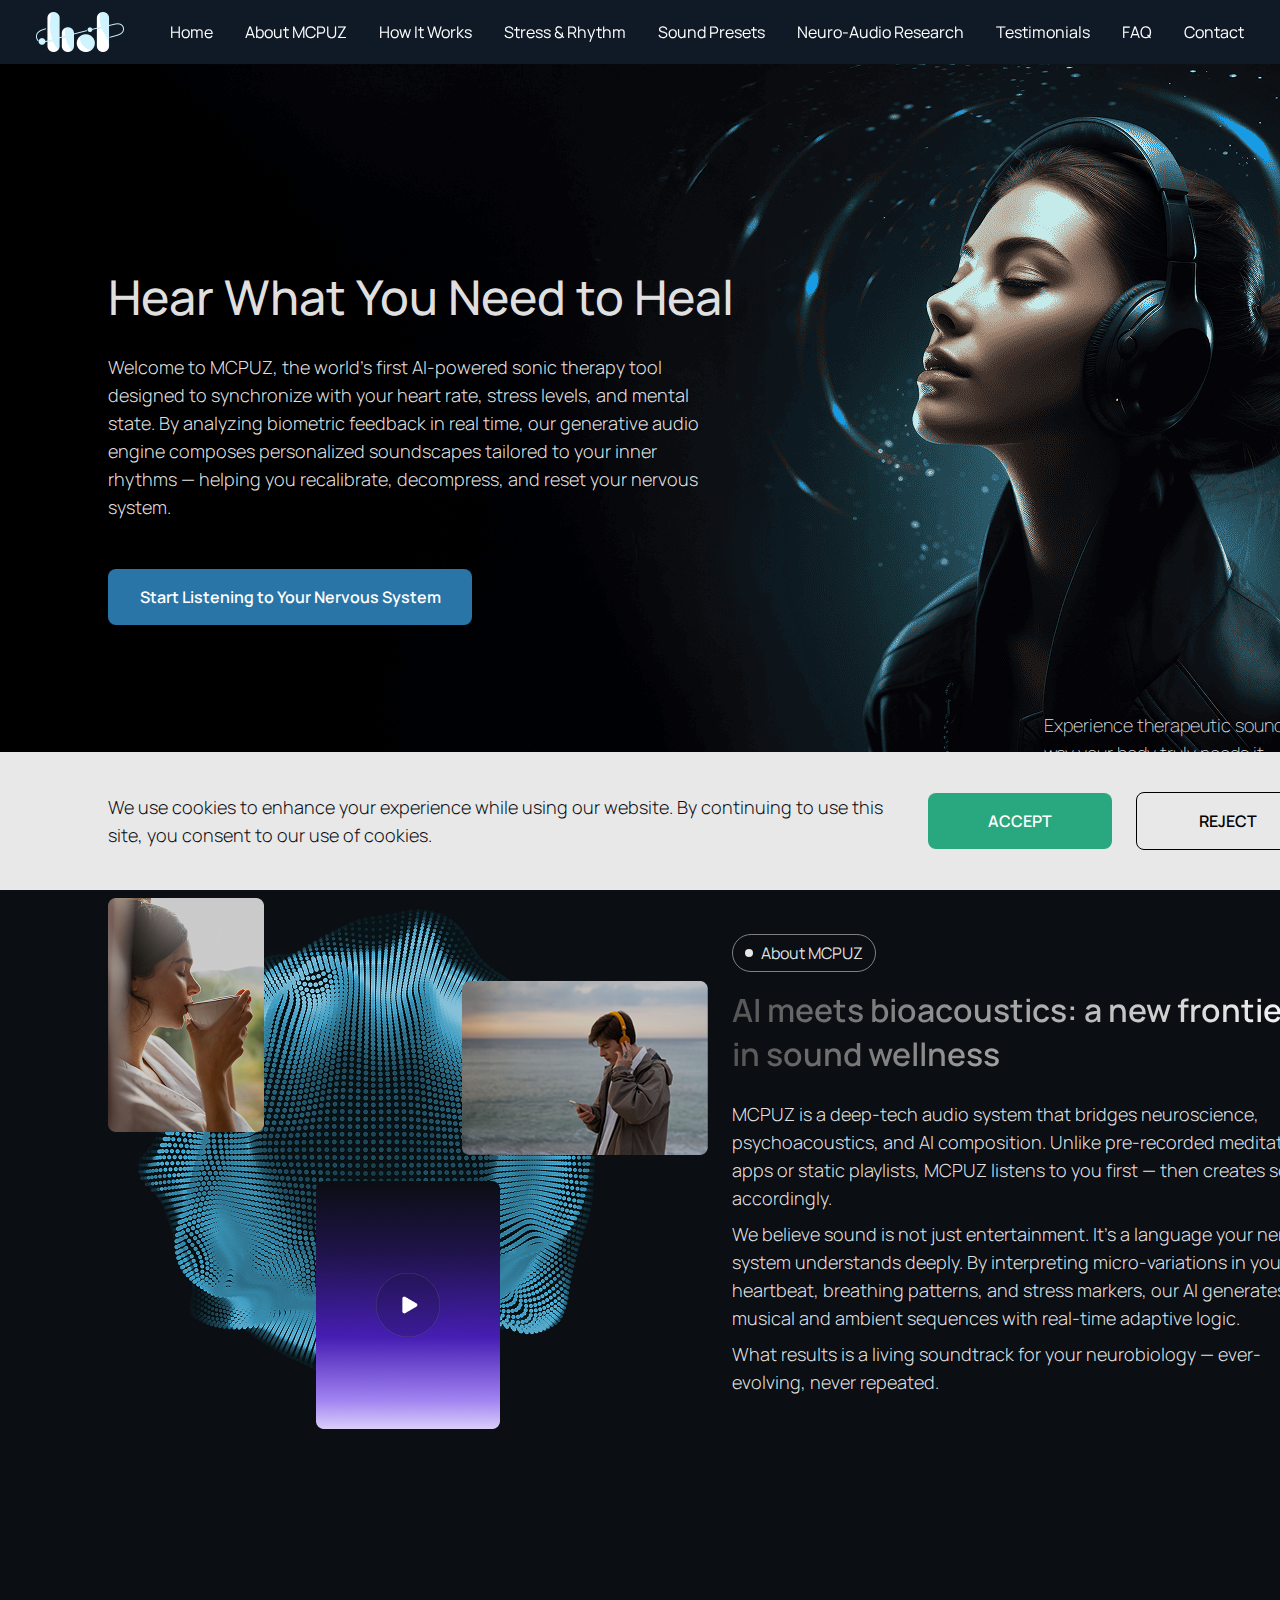
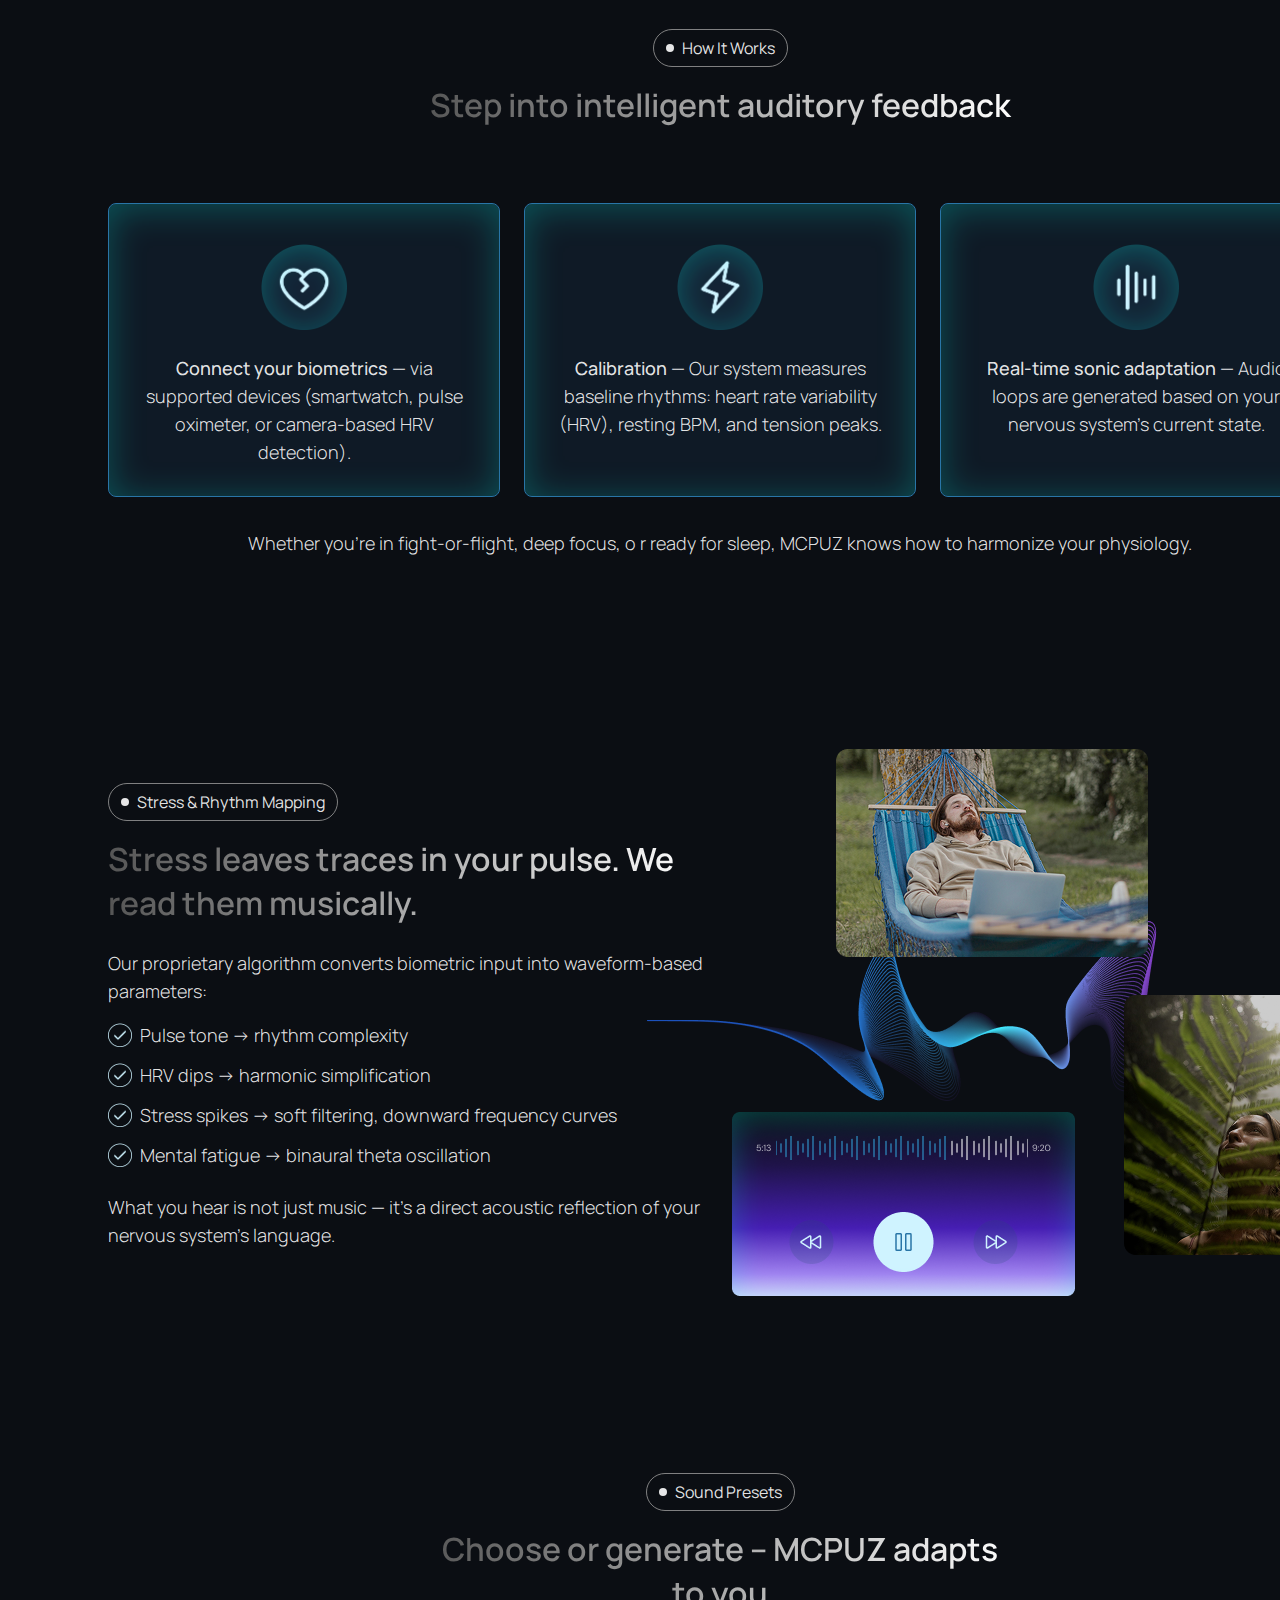
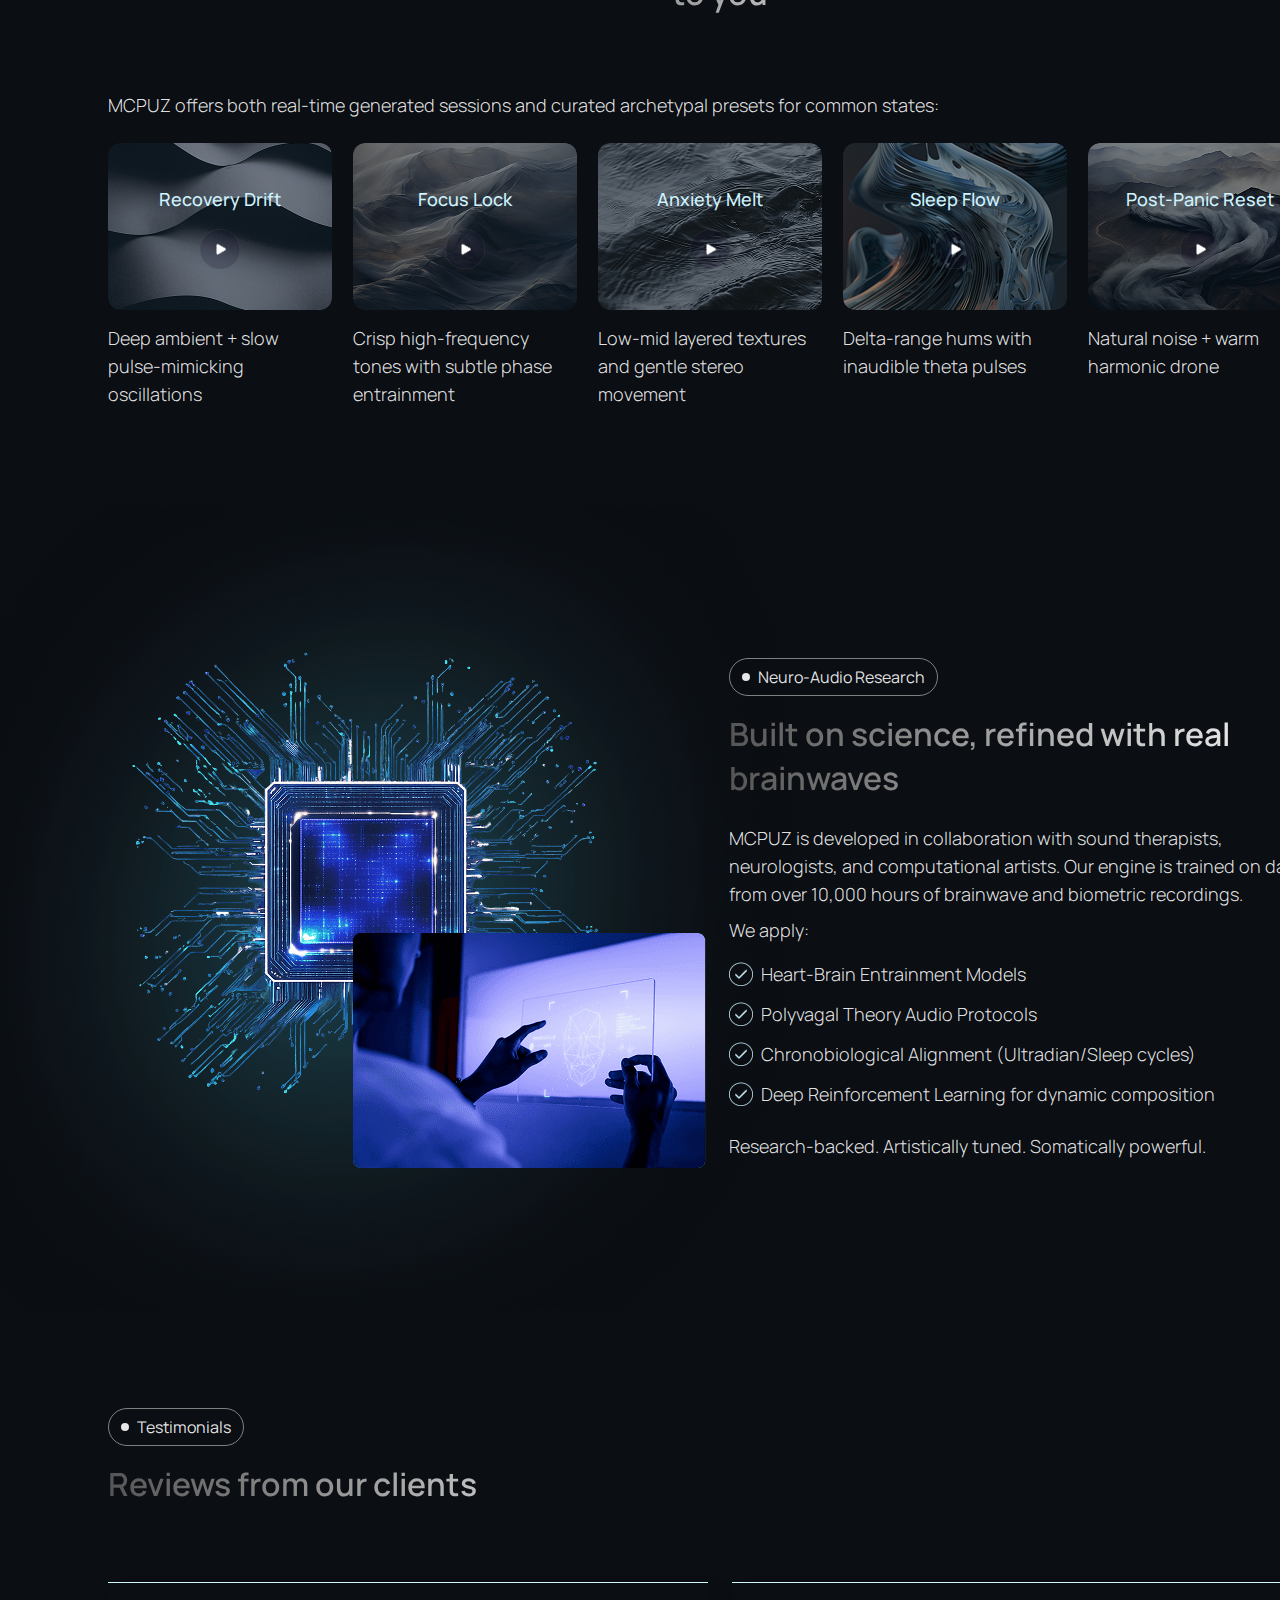
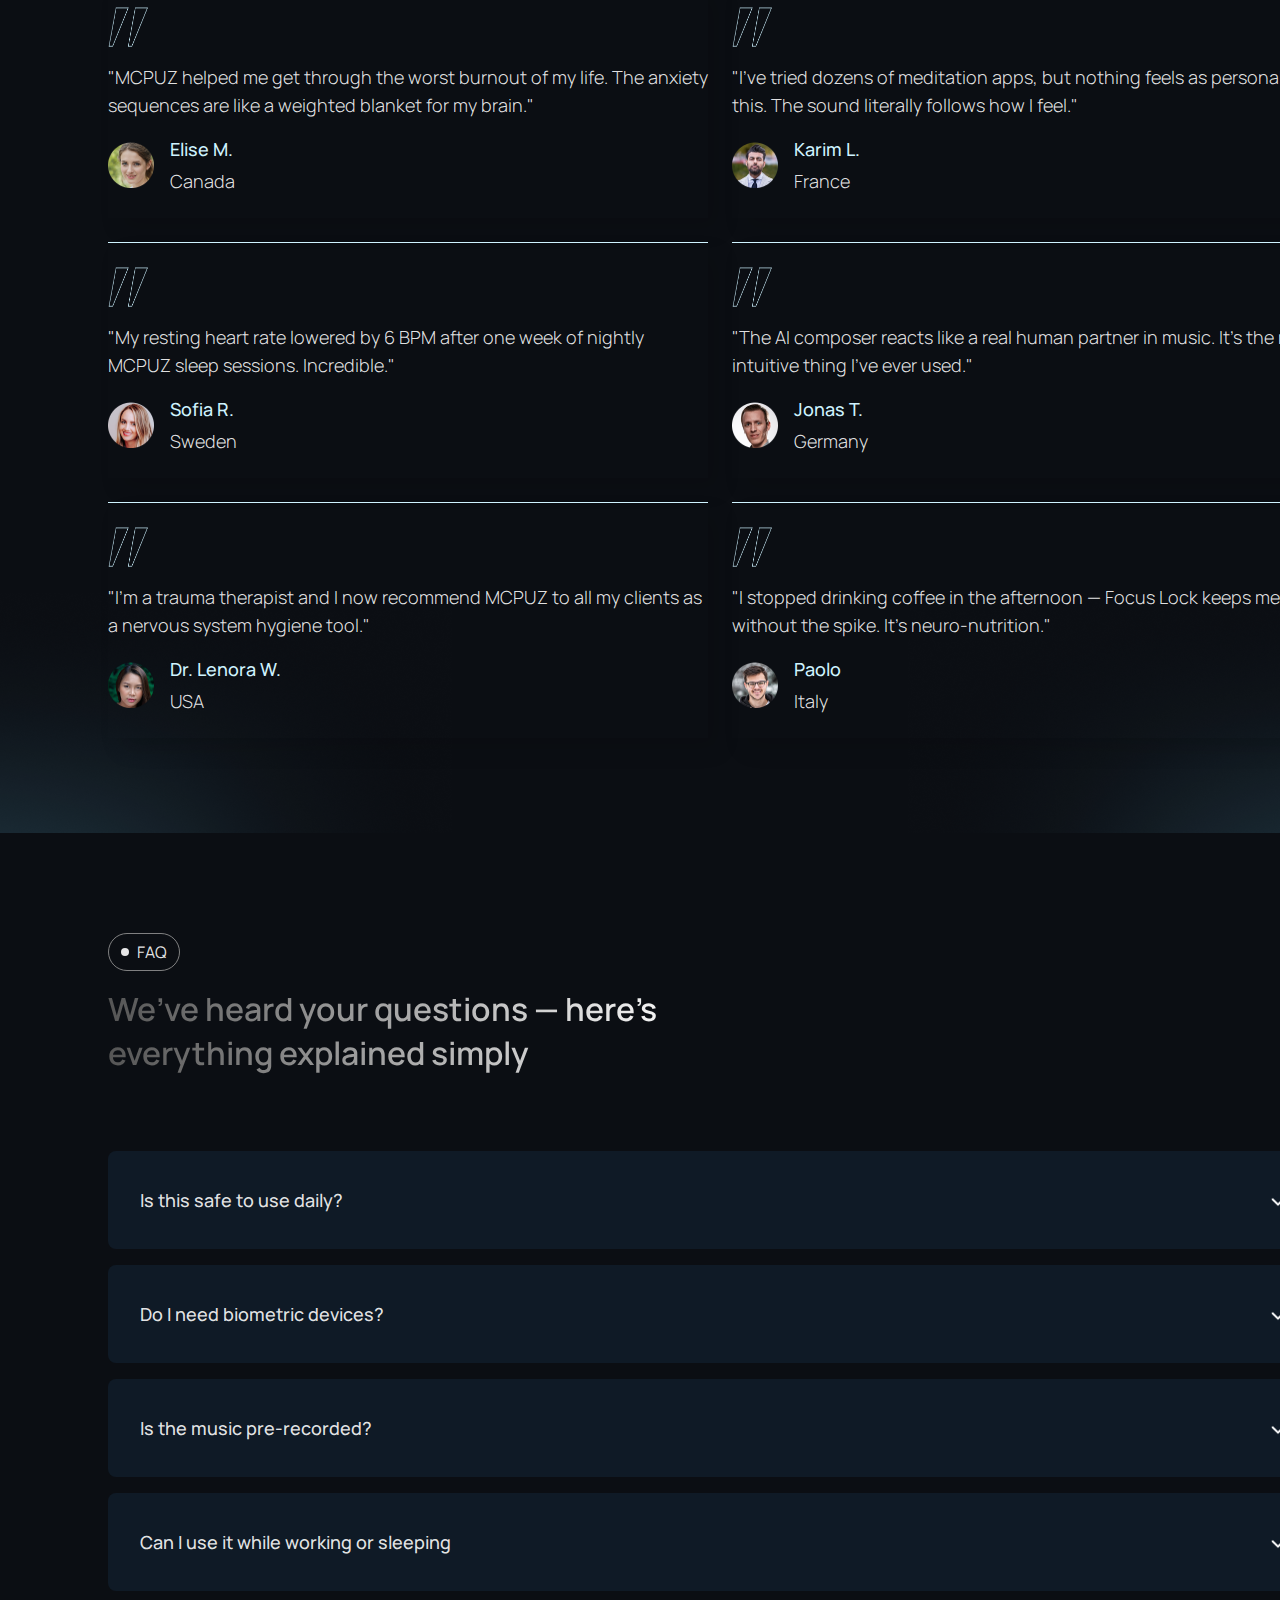
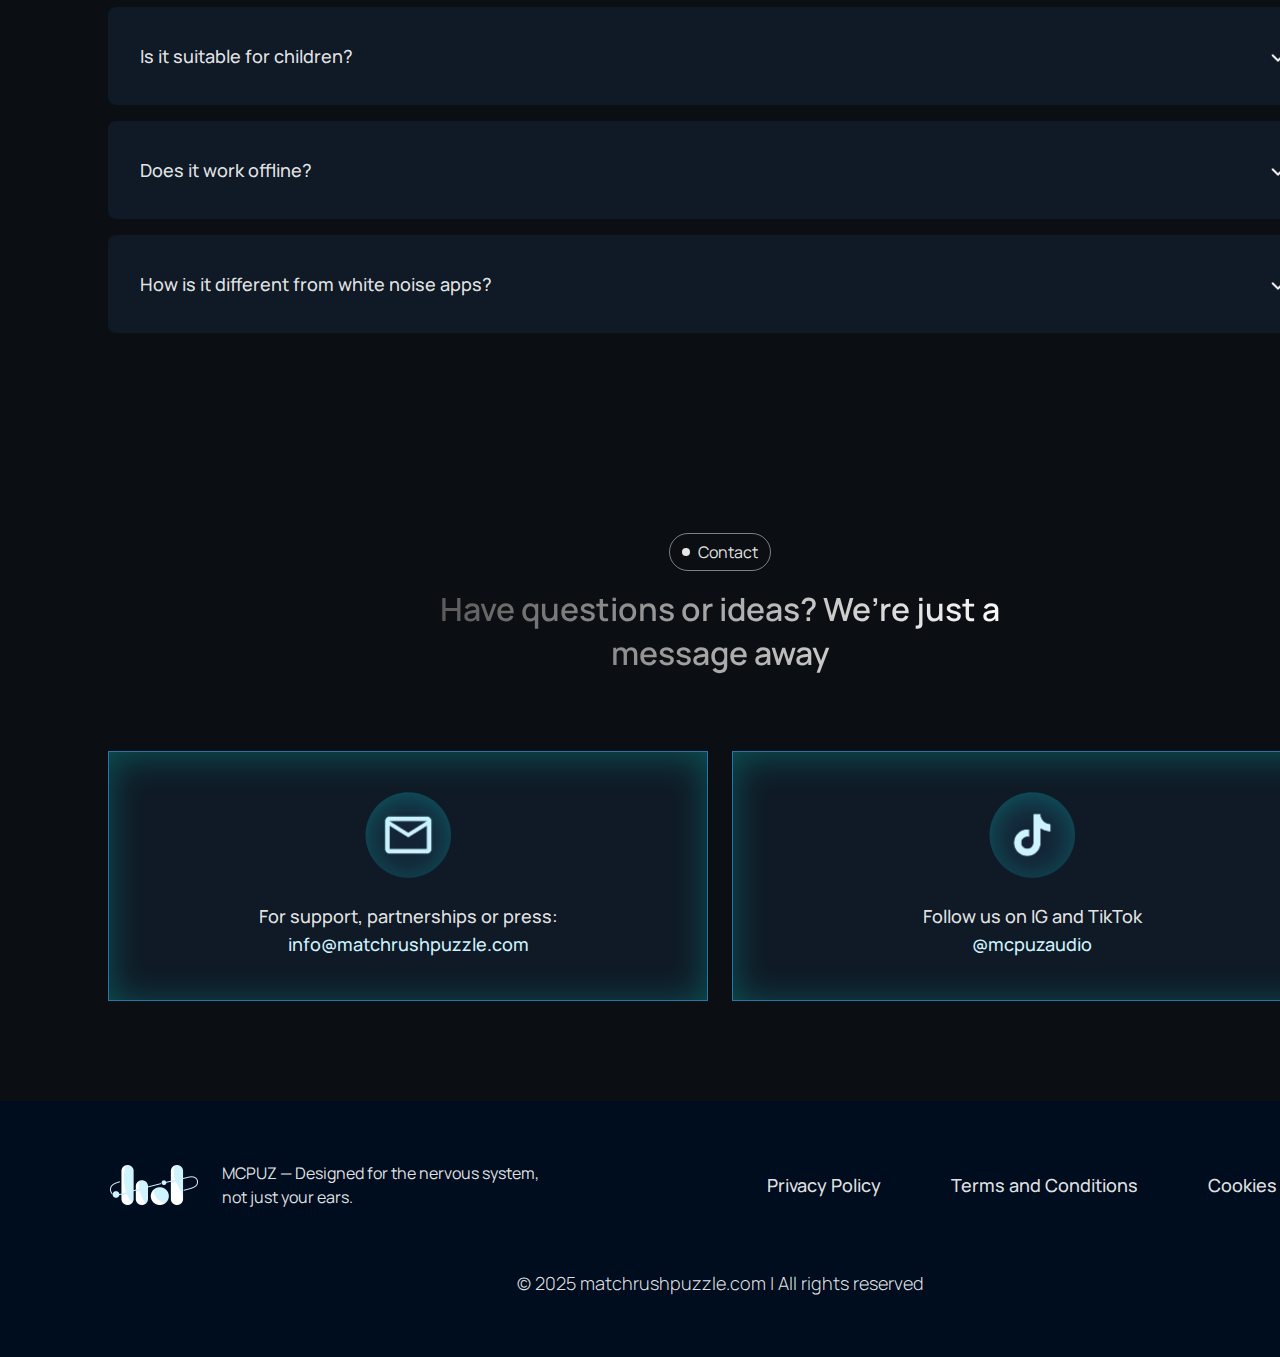
<file: index.html>
<!DOCTYPE html>
<html lang="en">
  <head>
    <meta charset="UTF-8" />
    <meta name="viewport" content="width=device-width, initial-scale=1.0" />

    <title>MCPUZ</title>
    <link rel="icon" href="img/500x500.png" />

    <link rel="stylesheet" type="text/css" href="slick/slick.css" />
    <link rel="stylesheet" href="css/main.css" />
  </head>

  <body>
    <div id="cookie-popup" class="r-f-cookie-popup">
      <div class="r-f-cookie-popup-container">
        <p class="r-f-cookie-popup-text-two">
          We use cookies to enhance your experience while using our website. By
          continuing to use this site, you consent to our use of cookies.
        </p>
        <div class="r-f-cookie-button-container">
          <button id="accept-cookies" class="r-f-cookie-button">Accept</button>
          <button id="decline-cookies" class="r-f-cookie-button">Reject</button>
        </div>
      </div>
    </div>
    <header class="r-f-header">
      <div class="r-f-header-background"></div>
      <nav class="r-f-navigation">
        <ul class="r-f-navigation-list">
          <li class="r-f-navigation-item">
            <a href="/" class="r-f-navigation-link">
              <img
                href="/"
                class="r-f-title-img r-f-navigation-img"
                alt="logo"
                src="img/logo.png"
                style="width: 88px; height: 40px"
              />
            </a>
          </li>
          <li class="r-f-navigation-item">
            <a href="/" class="r-f-navigation-link">Home</a>
          </li>
          <li class="r-f-navigation-item">
            <a href="/#about" class="r-f-navigation-link">About MCPUZ</a>
          </li>
          <li class="r-f-navigation-item">
            <a href="/#how" class="r-f-navigation-link"> How It Works</a>
          </li>

          <li class="r-f-navigation-item">
            <a href="/#uniqueness" class="r-f-navigation-link"
              >Stress & Rhythm</a
            >
          </li>
          <li class="r-f-navigation-item">
            <a href="/#why" class="r-f-navigation-link">Sound Presets</a>
          </li>
          <li class="r-f-navigation-item">
            <a href="/#characters" class="r-f-navigation-link">
              Neuro-Audio Research</a
            >
          </li>
          <li class="r-f-navigation-item">
            <a href="/#reviews" class="r-f-navigation-link">Testimonials</a>
          </li>
          <li class="r-f-navigation-item">
            <a href="/#faq" class="r-f-navigation-link">FAQ</a>
          </li>

          <li class="r-f-navigation-item">
            <a href="/#features" class="r-f-navigation-link">Contact</a>
          </li>
        </ul>

        <div class="r-f-header-button-wrapper">
          <a href="/" class="r-f-header-icon-title">
            <img
              href="/"
              class="r-f-title-img"
              alt="logo"
              src="img/logo.png"
              style="width: 88px; height: 40px"
            />
          </a>

          <button type="button" class="r-f-header-icon-button" data-menu-button>
            <img
              class="r-f-header-icon r-f-header-icon-menu"
              src="img/icon_burger.png"
              style="width: 40px; height: 40px"
              alt="menu "
            />

            <svg
              class="r-f-header-icon r-f-header-icon-close"
              width="40"
              height="40"
              viewBox="0 0 40 40"
              fill="none"
              xmlns="http://www.w3.org/2000/svg"
            >
              <path
                d="M10.6663 31.6667L8.33301 29.3333L17.6663 20L8.33301 10.6667L10.6663 8.33334L19.9997 17.6667L29.333 8.33334L31.6663 10.6667L22.333 20L31.6663 29.3333L29.333 31.6667L19.9997 22.3333L10.6663 31.6667Z"
                fill="white"
              />
            </svg>
          </button>
        </div>
      </nav>
    </header>

    <main>
      <section class="r-f-home" id="home">
        <div class="r-f-home-container">
          <div class="r-f-home-container-top">
            <p class="r-f-home-title">Hear What You Need to Heal</p>
            <p class="r-f-home-text">
              Welcome to MCPUZ, the world’s first AI-powered sonic therapy tool
              designed to synchronize with your heart rate, stress levels, and
              mental state. By analyzing biometric feedback in real time, our
              generative audio engine composes personalized soundscapes tailored
              to your inner rhythms — helping you recalibrate, decompress, and
              reset your nervous system.
            </p>
            <div class="r-f-home-div">
              <a class="r-f-home-link" href="#"
                >Start Listening to Your Nervous System</a
              >
            </div>
            <p class="r-f-home-text-two">
              Experience therapeutic sound the way your body truly needs it.
            </p>
          </div>
        </div>
      </section>
      <section class="r-f-about" id="about">
        <div class="r-f-about-container">
          <h2 class="r-f-about-title">
            <div class="r-f-about-title-img"></div>
            About MCPUZ
          </h2>
          <p class="r-f-about-title-text">
            AI meets bioacoustics: a new frontier in sound wellness
          </p>
          <ul class="r-f-about-text">
            <li>
              MCPUZ is a deep-tech audio system that bridges neuroscience,
              psychoacoustics, and AI composition. Unlike pre-recorded
              meditation apps or static playlists, MCPUZ listens to you first —
              then creates sound accordingly.
            </li>
            <li>
              We believe sound is not just entertainment. It’s a language your
              nervous system understands deeply. By interpreting
              micro-variations in your heartbeat, breathing patterns, and stress
              markers, our AI generates musical and ambient sequences with
              real-time adaptive logic.
            </li>
            <li>
              What results is a living soundtrack for your neurobiology —
              ever-evolving, never repeated.
            </li>
          </ul>
        </div>
      </section>
      <section class="r-f-how" id="how">
        <div class="r-f-how-container">
          <h2 class="r-f-about-title" style="margin: 0 auto">
            <div class="r-f-about-title-img"></div>
            How It Works
          </h2>
          <p
            class="r-f-about-title-text"
            style="text-align: center; margin: 0 auto"
          >
            Step into intelligent auditory feedback
          </p>

          <ul class="r-f-how-list">
            <li class="r-f-how-item">
              <figure class="r-f-how-img">
                <img
                  class="r-f-how-img"
                  src="/img/how//Feature Icon (1).png"
                  alt="image"
                />
              </figure>
              <p class="r-f-how-text">
                <span class="r-f-how-text-bold">Connect your biometrics</span>
                — via supported devices (smartwatch, pulse oximeter, or
                camera-based HRV detection).
              </p>
            </li>
            <li class="r-f-how-item">
              <figure class="r-f-how-img">
                <img
                  class="r-f-how-img"
                  src="/img/how//Feature Icon (2).png"
                  alt="image"
                />
              </figure>
              <p class="r-f-how-text">
                <span class="r-f-how-text-bold">Calibration</span> — Our system
                measures baseline rhythms: heart rate variability (HRV), resting
                BPM, and tension peaks.
              </p>
            </li>
            <li class="r-f-how-item">
              <figure class="r-f-how-img">
                <img
                  class="r-f-how-img"
                  src="/img/how//Feature Icon (3).png"
                  alt="image"
                />
              </figure>
              <p class="r-f-how-text">
                <span class="r-f-how-text-bold"
                  >Real-time sonic adaptation</span
                >
                — Audio loops are generated based on your nervous system’s
                current state.
              </p>
            </li>
          </ul>
          <p class="r-f-how-text-two">
            Whether you're in fight-or-flight, deep focus, o r ready for sleep,
            MCPUZ knows how to harmonize your physiology.
          </p>
        </div>
      </section>
      <section class="r-f-uniqueness" id="uniqueness">
        <div class="r-f-uniqueness-container">
          <h2 class="r-f-about-title">
            <div class="r-f-about-title-img"></div>
            Stress & Rhythm Mapping
          </h2>
          <p class="r-f-about-title-text">
            Stress leaves traces in your pulse. We read them musically.
          </p>
          <p class="r-f-uniqueness-text">
            Our proprietary algorithm converts biometric input into
            waveform-based parameters:
          </p>
          <div class="r-f-uniqueness-list">
            <div class="r-f-uniqueness-item">
              <img class="r-f-uniqueness-img" src="/img/Icon.png" />
              <p class="r-f-uniqueness-text-bold">
                Pulse tone → rhythm complexity
              </p>
            </div>
            <div class="r-f-uniqueness-item">
              <img class="r-f-uniqueness-img" src="/img/Icon.png" />
              <p class="r-f-uniqueness-text-bold">
                HRV dips → harmonic simplification
              </p>
            </div>
            <div class="r-f-uniqueness-item">
              <img class="r-f-uniqueness-img" src="/img/Icon.png" />
              <p class="r-f-uniqueness-text-bold">
                Stress spikes → soft filtering, downward frequency curves
              </p>
            </div>
            <div class="r-f-uniqueness-item">
              <img class="r-f-uniqueness-img" src="/img/Icon.png" />
              <p class="r-f-uniqueness-text-bold">
                Mental fatigue → binaural theta oscillation
              </p>
            </div>
          </div>
          <p class="r-f-uniqueness-text">
            What you hear is not just music — it’s a direct acoustic reflection
            of your nervous system's language.
          </p>
        </div>
      </section>
      <article class="r-f-why" id="why">
        <span style="display: none"
          >Generated: 2025-06-01, Hash: r-f-qk39fd-r-f-7x</span
        >

        <div class="r-f-why-container">
          <h2 class="r-f-about-title" style="margin: 0 auto">
            <div class="r-f-about-title-img"></div>
            Sound Presets
          </h2>
          <p
            class="r-f-about-title-text"
            style="text-align: center; margin: 0 auto"
          >
            Choose or generate – MCPUZ adapts to you
          </p>
          <p class="r-f-why-text-one">
            MCPUZ offers both real-time generated sessions and curated
            archetypal presets for common states:
          </p>
          <dl class="r-f-why-list">
            <div class="r-f-why-item">
              <img class="r-f-why-image" src="img/why/For begin (1).png" />
              <dt class="r-f-why-text-bold">Recovery Drift</dt>
              <img
                class="r-f-why-img"
                src="img/why/Sound Preset Play Button.png"
              />
              <dd class="r-f-why-text">
                Deep ambient + slow pulse-mimicking oscillations
              </dd>
            </div>
            <div class="r-f-why-item">
              <img class="r-f-why-image" src="img/why/For begin (2).png" />
              <dt class="r-f-why-text-bold">Focus Lock</dt>
              <img
                class="r-f-why-img"
                src="img/why/Sound Preset Play Button.png"
              />
              <dd class="r-f-why-text">
                Crisp high-frequency tones with subtle phase entrainment
              </dd>
            </div>
            <div class="r-f-why-item">
              <img class="r-f-why-image" src="img/why/For begin (3).png" />
              <dt class="r-f-why-text-bold">Anxiety Melt</dt>
              <img
                class="r-f-why-img"
                src="img/why/Sound Preset Play Button.png"
              />
              <dd class="r-f-why-text">
                Low-mid layered textures and gentle stereo movement
              </dd>
            </div>
            <div class="r-f-why-item">
              <img class="r-f-why-image" src="img/why/For begin (4).png" />
              <dt class="r-f-why-text-bold">Sleep Flow</dt>
              <img
                class="r-f-why-img"
                src="img/why/Sound Preset Play Button.png"
              />
              <dd class="r-f-why-text">
                Delta-range hums with inaudible theta pulses
              </dd>
            </div>
            <div class="r-f-why-item">
              <img class="r-f-why-image" src="img/why/For begin (5).png" />
              <dt class="r-f-why-text-bold">Post-Panic Reset</dt>
              <img
                class="r-f-why-img"
                src="img/why/Sound Preset Play Button.png"
              />
              <dd class="r-f-why-text">Natural noise + warm harmonic drone</dd>
            </div>
          </dl>
        </div>
      </article>
      <section class="r-f-characters" id="characters">
        <div class="r-f-characters-container">
          <h2 class="r-f-about-title">
            <div class="r-f-about-title-img"></div>
            Neuro-Audio Research
          </h2>
          <p class="r-f-about-title-text">
            Built on science, refined with real brainwaves
          </p>
          <p class="r-f-uniqueness-text">
            MCPUZ is developed in collaboration with sound therapists,
            neurologists, and computational artists. Our engine is trained on
            data from over 10,000 hours of brainwave and biometric recordings.
          </p>
          <p class="r-f-characters-text">We apply:</p>
          <div class="r-f-uniqueness-list">
            <div class="r-f-uniqueness-item">
              <img class="r-f-uniqueness-img" src="/img/Icon.png" />
              <p class="r-f-uniqueness-text-bold">
                Heart-Brain Entrainment Models
              </p>
            </div>
            <div class="r-f-uniqueness-item">
              <img class="r-f-uniqueness-img" src="/img/Icon.png" />
              <p class="r-f-uniqueness-text-bold">
                Polyvagal Theory Audio Protocols
              </p>
            </div>
            <div class="r-f-uniqueness-item">
              <img class="r-f-uniqueness-img" src="/img/Icon.png" />
              <p class="r-f-uniqueness-text-bold">
                Chronobiological Alignment (Ultradian/Sleep cycles)
              </p>
            </div>
            <div class="r-f-uniqueness-item">
              <img class="r-f-uniqueness-img" src="/img/Icon.png" />
              <p class="r-f-uniqueness-text-bold">
                Deep Reinforcement Learning for dynamic composition
              </p>
            </div>
          </div>
          <p class="r-f-uniqueness-text">
            Research-backed. Artistically tuned. Somatically powerful.
          </p>
        </div>
      </section>
      <section class="r-f-reviews" id="reviews">
        <div class="r-f-reviews-container">
          <h2 class="r-f-about-title">
            <div class="r-f-about-title-img"></div>
            Testimonials
          </h2>
          <p class="r-f-about-title-text">Reviews from our clients</p>
          <ul class="r-f-reviews-list">
            <li class="r-f-reviews-item">
              <img class="r-f-reviews-imgq" src="/img/reviews/Quote Icon.png" />
              <p class="r-f-reviews-text">
                "MCPUZ helped me get through the worst burnout of my life. The
                anxiety sequences are like a weighted blanket for my brain."
              </p>
              <div class="r-f-reviews-item-top">
                <img
                  class="r-f-reviews-img"
                  src="/img/reviews/User Image (1).png"
                  alt="image"
                />
                <div>
                  <p class="r-f-reviews-text-bold">Elise M.</p>
                  <p class="r-f-reviews-text-boldd">Canada</p>
                </div>
              </div>
            </li>
            <li class="r-f-reviews-item">
              <img class="r-f-reviews-imgq" src="/img/reviews/Quote Icon.png" />
              <p class="r-f-reviews-text">
                "I’ve tried dozens of meditation apps, but nothing feels as
                personal as this. The sound literally follows how I feel."
              </p>
              <div class="r-f-reviews-item-top">
                <img
                  class="r-f-reviews-img"
                  src="/img/reviews/User Image (2).png"
                  alt="image"
                />
                <div>
                  <p class="r-f-reviews-text-bold">Karim L.</p>
                  <p class="r-f-reviews-text-boldd">France</p>
                </div>
              </div>
            </li>
            <li class="r-f-reviews-item">
              <img class="r-f-reviews-imgq" src="/img/reviews/Quote Icon.png" />
              <p class="r-f-reviews-text">
                "My resting heart rate lowered by 6 BPM after one week of
                nightly MCPUZ sleep sessions. Incredible."
              </p>
              <div class="r-f-reviews-item-top">
                <img
                  class="r-f-reviews-img"
                  src="/img/reviews/User Image (3).png"
                  alt="image"
                />
                <div>
                  <p class="r-f-reviews-text-bold">Sofia R.</p>
                  <p class="r-f-reviews-text-boldd">Sweden</p>
                </div>
              </div>
            </li>
            <li class="r-f-reviews-item">
              <img class="r-f-reviews-imgq" src="/img/reviews/Quote Icon.png" />
              <p class="r-f-reviews-text">
                "The AI composer reacts like a real human partner in music. It’s
                the most intuitive thing I’ve ever used."
              </p>
              <div class="r-f-reviews-item-top">
                <img
                  class="r-f-reviews-img"
                  src="/img/reviews/User Image (4).png"
                  alt="image"
                />
                <div>
                  <p class="r-f-reviews-text-bold">Jonas T.</p>
                  <p class="r-f-reviews-text-boldd">Germany</p>
                </div>
              </div>
            </li>
            <li class="r-f-reviews-item">
              <img class="r-f-reviews-imgq" src="/img/reviews/Quote Icon.png" />
              <p class="r-f-reviews-text">
                "I’m a trauma therapist and I now recommend MCPUZ to all my
                clients as a nervous system hygiene tool."
              </p>
              <div class="r-f-reviews-item-top">
                <img
                  class="r-f-reviews-img"
                  src="/img/reviews/User Image (5).png"
                  alt="image"
                />
                <div>
                  <p class="r-f-reviews-text-bold">Dr. Lenora W.</p>
                  <p class="r-f-reviews-text-boldd">USA</p>
                </div>
              </div>
            </li>
            <li class="r-f-reviews-item">
              <img class="r-f-reviews-imgq" src="/img/reviews/Quote Icon.png" />
              <p class="r-f-reviews-text">
                "I stopped drinking coffee in the afternoon — Focus Lock keeps
                me alert without the spike. It’s neuro-nutrition."
              </p>
              <div class="r-f-reviews-item-top">
                <img
                  class="r-f-reviews-img"
                  src="/img/reviews/User Image (6).png"
                  alt="image"
                />
                <div>
                  <p class="r-f-reviews-text-bold">Paolo</p>
                  <p class="r-f-reviews-text-boldd">Italy</p>
                </div>
              </div>
            </li>
          </ul>
        </div>
      </section>

      <section class="r-f-faq" id="faq">
        <div class="r-f-faq-container">
          <h2 class="r-f-about-title">
            <div class="r-f-about-title-img"></div>
            FAQ
          </h2>
          <p class="r-f-about-title-text">
            We’ve heard your questions — here’s everything explained simply
          </p>

          <ul class="r-f-faq-list">
            <li class="r-f-faq-item">
              <div class="r-f-faq-question" onclick="toggleAnswer(this)">
                <span>Is this safe to use daily?</span>
                <button class="r-f-toggle-button">
                  <img src="/img/icon_caret (1).png" alt="Toggle" />
                </button>
              </div>
              <div class="r-f-faq-answer">
                Yes. MCPUZ is non-invasive and safe for everyday use — even
                multiple sessions a day.
              </div>
            </li>
            <li class="r-f-faq-item">
              <div class="r-f-faq-question" onclick="toggleAnswer(this)">
                <span>Do I need biometric devices?</span>
                <button class="r-f-toggle-button">
                  <img src="/img/icon_caret (1).png" alt="Toggle" />
                </button>
              </div>
              <div class="r-f-faq-answer">
                It’s highly recommended for best results, but you can also use
                questionnaire-based mode.
              </div>
            </li>
            <li class="r-f-faq-item">
              <div class="r-f-faq-question" onclick="toggleAnswer(this)">
                <span>Is the music pre-recorded?</span>
                <button class="r-f-toggle-button">
                  <img src="/img/icon_caret (1).png" alt="Toggle" />
                </button>
              </div>
              <div class="r-f-faq-answer">
                No. All core sessions are generated in real time.
              </div>
            </li>
            <li class="r-f-faq-item">
              <div class="r-f-faq-question" onclick="toggleAnswer(this)">
                <span>Can I use it while working or sleeping</span>
                <button class="r-f-toggle-button">
                  <img src="/img/icon_caret (1).png" alt="Toggle" />
                </button>
              </div>
              <div class="r-f-faq-answer">
                Yes — there are background and silent-spectrum options.
              </div>
            </li>
            <li class="r-f-faq-item">
              <div class="r-f-faq-question" onclick="toggleAnswer(this)">
                <span>Is it suitable for children?</span>
                <button class="r-f-toggle-button">
                  <img src="/img/icon_caret (1).png" alt="Toggle" />
                </button>
              </div>
              <div class="r-f-faq-answer">
                Yes, with parental supervision and appropriate session types.
              </div>
            </li>
            <li class="r-f-faq-item">
              <div class="r-f-faq-question" onclick="toggleAnswer(this)">
                <span>Does it work offline?</span>
                <button class="r-f-toggle-button">
                  <img src="/img/icon_caret (1).png" alt="Toggle" />
                </button>
              </div>
              <div class="r-f-faq-answer">
                Yes, once the AI model is calibrated on your device.
              </div>
            </li>
            <li class="r-f-faq-item">
              <div class="r-f-faq-question" onclick="toggleAnswer(this)">
                <span>How is it different from white noise apps?</span>
                <button class="r-f-toggle-button">
                  <img src="/img/icon_caret (1).png" alt="Toggle" />
                </button>
              </div>
              <div class="r-f-faq-answer">
                MCPUZ adapts actively to you — white noise doesn’t respond.
              </div>
            </li>
          </ul>
        </div>
      </section>
      <section class="r-f-features" id="features">
        <div class="r-f-features-container">
          <h2 class="r-f-about-title" style="margin: 0 auto">
            <div class="r-f-about-title-img"></div>
            Contact
          </h2>
          <p
            class="r-f-about-title-text"
            style="text-align: center; margin: 0 auto"
          >
            Have questions or ideas? We’re just a message away
          </p>
          <div class="r-f-features-list">
            <div class="r-f-features-item">
              <img
                class="r-f-features-img"
                src="/img/features/Feature Icon (4).png"
              />
              <p class="r-f-features-text-bold">
                For support, partnerships or press: <br />
                <a
                  class="r-f-features-text-bolds"
                  href="mailto:info@matchrushpuzzle.com"
                  >info@matchrushpuzzle.com</a
                >
              </p>
            </div>
            <div class="r-f-features-item">
              <img
                class="r-f-features-img"
                src="/img/features/Feature Icon (5).png"
              />
              <p class="r-f-features-text-bold">
                Follow us on IG and TikTok <br />
                <a
                  target="_blank"
                  class="r-f-features-text-bolds"
                  href="https://www.instagram.com"
                  >@mcpuzaudio</a
                >
              </p>
            </div>
          </div>
        </div>
      </section>
    </main>
    <footer class="r-f-footer" style="margin: auto; background: #000d1e">
      <div class="r-f-footer-container">
        <div class="r-f-footerq">
          <div class="r-f-footer-div">
            <img class="r-f-footer-img" src="/img/logo.png" alt="logo" />
            <p>MCPUZ — Designed for the nervous system, not just your ears.</p>
          </div>
          <div class="r-f-footer-wrapper">
            <a class="r-f-footer-text" href="/policy.html">Privacy Policy</a>
            <a class="r-f-footer-text" href="/terms.html"
              >Terms and Conditions
            </a>
            <a class="r-f-footer-text" href="/cookies.html">Cookies Policy</a>
          </div>
        </div>
        <p class="r-f-footer-copyright">
          © 2025 matchrushpuzzle.com | All rights reserved
        </p>
      </div>
    </footer>
    <script src="js/mobile-menu.js"></script>
    <script src="js/jquery-loc-r-f-0.js"></script>
    <script type="text/javascript" src="slick/slick.min.js"></script>
    <script src="js/slick.js"></script>
  </body>
</html>
</file>
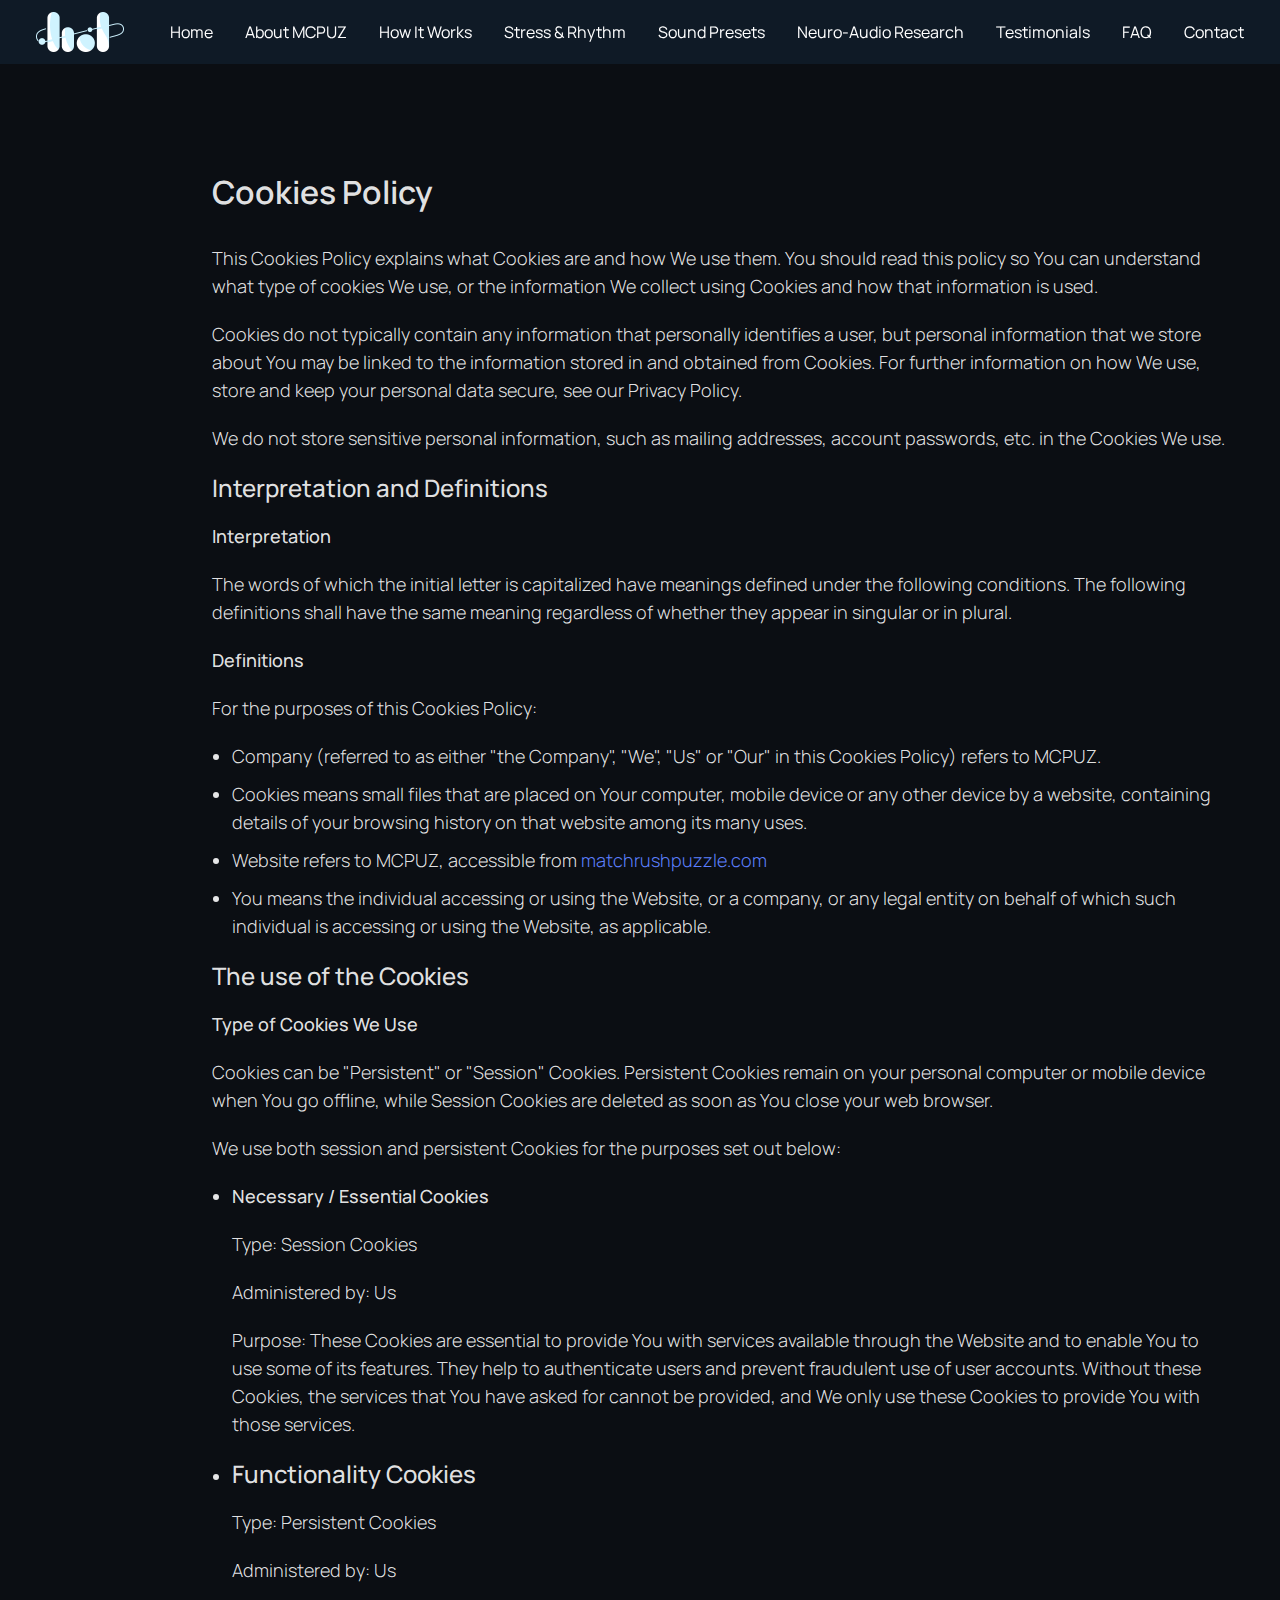
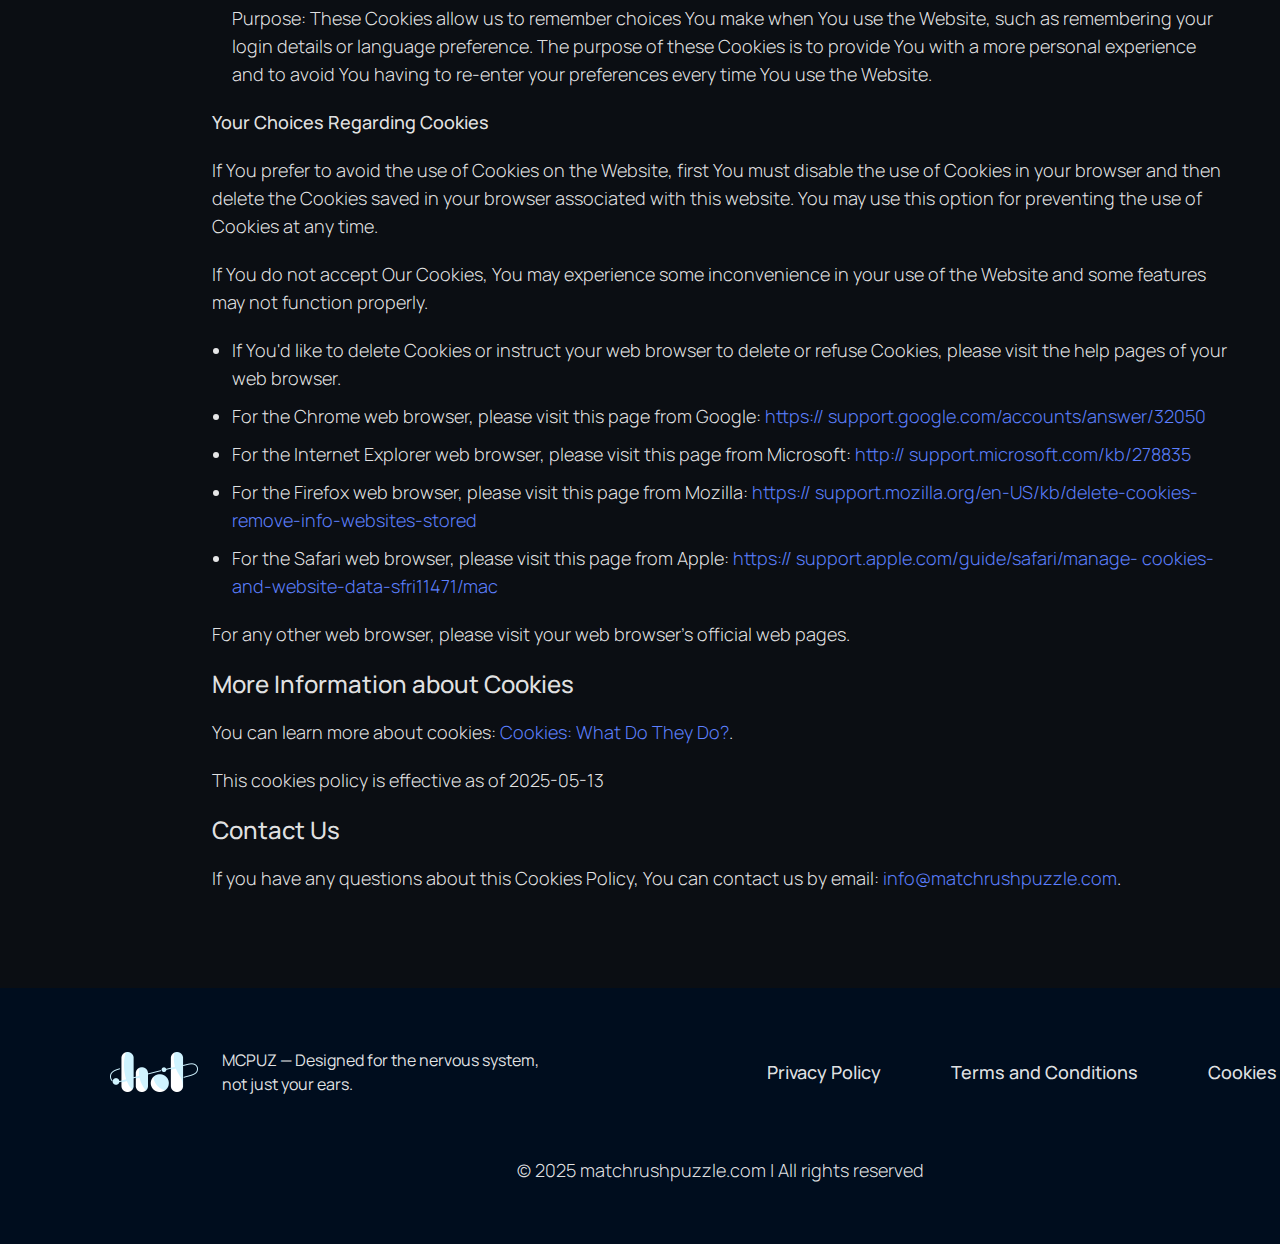
<file: cookies.html>
<!DOCTYPE html>
<html lang="en">
  <head>
    <meta charset="UTF-8" />
    <meta name="viewport" content="width=device-width, initial-scale=1.0" />

    <title>MCPUZ</title>
    <link rel="icon" href="img/500x500.png" />

    <link rel="stylesheet" type="text/css" href="slick/slick.css" />
    <link rel="stylesheet" href="css/main.css" />
  </head>

  <body>
    <header class="r-f-header">
      <div class="r-f-header-background"></div>
      <nav class="r-f-navigation">
        <ul class="r-f-navigation-list">
          <li class="r-f-navigation-item">
            <a href="/" class="r-f-navigation-link">
              <img
                href="/"
                class="r-f-title-img r-f-navigation-img"
                alt="logo"
                src="img/logo.png"
                style="width: 88px; height: 40px"
              />
            </a>
          </li>
          <li class="r-f-navigation-item">
            <a href="/" class="r-f-navigation-link">Home</a>
          </li>
          <li class="r-f-navigation-item">
            <a href="/#about" class="r-f-navigation-link">About MCPUZ</a>
          </li>
          <li class="r-f-navigation-item">
            <a href="/#how" class="r-f-navigation-link"> How It Works</a>
          </li>

          <li class="r-f-navigation-item">
            <a href="/#uniqueness" class="r-f-navigation-link"
              >Stress & Rhythm</a
            >
          </li>
          <li class="r-f-navigation-item">
            <a href="/#why" class="r-f-navigation-link">Sound Presets</a>
          </li>
          <li class="r-f-navigation-item">
            <a href="/#characters" class="r-f-navigation-link">
              Neuro-Audio Research</a
            >
          </li>
          <li class="r-f-navigation-item">
            <a href="/#reviews" class="r-f-navigation-link">Testimonials</a>
          </li>
          <li class="r-f-navigation-item">
            <a href="/#faq" class="r-f-navigation-link">FAQ</a>
          </li>

          <li class="r-f-navigation-item">
            <a href="/#features" class="r-f-navigation-link">Contact</a>
          </li>
        </ul>

        <div class="r-f-header-button-wrapper">
          <a href="/" class="r-f-header-icon-title">
            <img
              href="/"
              class="r-f-title-img"
              alt="logo"
              src="img/logo.png"
              style="width: 88px; height: 40px"
            />
          </a>

          <button type="button" class="r-f-header-icon-button" data-menu-button>
            <img
              class="r-f-header-icon r-f-header-icon-menu"
              src="img/icon_burger.png"
              style="width: 40px; height: 40px"
              alt="menu "
            />

            <svg
              class="r-f-header-icon r-f-header-icon-close"
              width="40"
              height="40"
              viewBox="0 0 40 40"
              fill="none"
              xmlns="http://www.w3.org/2000/svg"
            >
              <path
                d="M10.6663 31.6667L8.33301 29.3333L17.6663 20L8.33301 10.6667L10.6663 8.33334L19.9997 17.6667L29.333 8.33334L31.6663 10.6667L22.333 20L31.6663 29.3333L29.333 31.6667L19.9997 22.3333L10.6663 31.6667Z"
                fill="white"
              />
            </svg>
          </button>
        </div>
      </nav>
    </header>

    <main>
      <section>
        <div class="r-f-container">
          <h1>Cookies Policy</h1>

          <p>
            This Cookies Policy explains what Cookies are and how We use them.
            You should read this policy so You can understand what type of
            cookies We use, or the information We collect using Cookies and how
            that information is used.
          </p>

          <p>
            Cookies do not typically contain any information that personally
            identifies a user, but personal information that we store about You
            may be linked to the information stored in and obtained from
            Cookies. For further information on how We use, store and keep your
            personal data secure, see our Privacy Policy.
          </p>

          <p>
            We do not store sensitive personal information, such as mailing
            addresses, account passwords, etc. in the Cookies We use.
          </p>

          <h2>Interpretation and Definitions</h2>

          <h3>Interpretation</h3>
          <p>
            The words of which the initial letter is capitalized have meanings
            defined under the following conditions. The following definitions
            shall have the same meaning regardless of whether they appear in
            singular or in plural.
          </p>

          <h3>Definitions</h3>
          <p>For the purposes of this Cookies Policy:</p>
          <ul>
            <li>
              Company (referred to as either "the Company", "We", "Us" or "Our"
              in this Cookies Policy) refers to MCPUZ.
            </li>
            <li>
              Cookies means small files that are placed on Your computer, mobile
              device or any other device by a website, containing details of
              your browsing history on that website among its many uses.
            </li>
            <li>
              Website refers to MCPUZ, accessible from

              <a href="https://matchrushpuzzle.com">matchrushpuzzle.com</a>
            </li>
            <li>
              You means the individual accessing or using the Website, or a
              company, or any legal entity on behalf of which such individual is
              accessing or using the Website, as applicable.
            </li>
          </ul>

          <h2>The use of the Cookies</h2>

          <h3>Type of Cookies We Use</h3>
          <p>
            Cookies can be "Persistent" or "Session" Cookies. Persistent Cookies
            remain on your personal computer or mobile device when You go
            offline, while Session Cookies are deleted as soon as You close your
            web browser.
          </p>
          <p>
            We use both session and persistent Cookies for the purposes set out
            below:
          </p>

          <ul>
            <li>
              <h3>Necessary / Essential Cookies</h3>
              <p>Type: Session Cookies</p>
              <p>Administered by: Us</p>

              <p>
                Purpose: These Cookies are essential to provide You with
                services available through the Website and to enable You to use
                some of its features. They help to authenticate users and
                prevent fraudulent use of user accounts. Without these Cookies,
                the services that You have asked for cannot be provided, and We
                only use these Cookies to provide You with those services.
              </p>
            </li>
            <li>
              <h2>Functionality Cookies</h2>
              <p>Type: Persistent Cookies</p>
              <p>Administered by: Us</p>
              <p>
                Purpose: These Cookies allow us to remember choices You make
                when You use the Website, such as remembering your login details
                or language preference. The purpose of these Cookies is to
                provide You with a more personal experience and to avoid You
                having to re-enter your preferences every time You use the
                Website.
              </p>
            </li>
          </ul>

          <h3>Your Choices Regarding Cookies</h3>
          <p>
            If You prefer to avoid the use of Cookies on the Website, first You
            must disable the use of Cookies in your browser and then delete the
            Cookies saved in your browser associated with this website. You may
            use this option for preventing the use of Cookies at any time.
          </p>
          <p>
            If You do not accept Our Cookies, You may experience some
            inconvenience in your use of the Website and some features may not
            function properly.
          </p>

          <ul>
            <li>
              If You'd like to delete Cookies or instruct your web browser to
              delete or refuse Cookies, please visit the help pages of your web
              browser.
            </li>
            <li>
              For the Chrome web browser, please visit this page from Google:

              <a
                target="_blank"
                href="https://support.google.com/accounts/answer/32050"
                >https:// support.google.com/accounts/answer/32050
              </a>
            </li>

            <li>
              For the Internet Explorer web browser, please visit this page from
              Microsoft:

              <a target="_blank" href="http://support.microsoft.com/kb/278835"
                >http:// support.microsoft.com/kb/278835</a
              >
            </li>
            <li>
              For the Firefox web browser, please visit this page from Mozilla:

              <a
                target="_blank"
                href=" https://support.mozilla.org/en-US/kb/delete-cookies-remove-info-websites-stored"
              >
                https:// support.mozilla.org/en-US/kb/delete-cookies-
                remove-info-websites-stored</a
              >
            </li>
            <li>
              For the Safari web browser, please visit this page from Apple:

              <a
                target="_blank"
                href=" https://support.apple.com/guide/safari/manage-cookies-and-website-data-sfri11471/mac
"
              >
                https:// support.apple.com/guide/safari/manage-
                cookies-and-website-data-sfri11471/mac
              </a>
            </li>
          </ul>
          <p>
            For any other web browser, please visit your web browser's official
            web pages.
          </p>

          <h2>More Information about Cookies</h2>
          <p>
            You can learn more about cookies:
            <a
              target="_blank"
              href="https://www.freeprivacypolicy.com/blog/cookies/"
              >Cookies: What Do They Do?</a
            >.
          </p>
          <p>This cookies policy is effective as of 2025-05-13</p>

          <h2>Contact Us</h2>
          <p>
            If you have any questions about this Cookies Policy, You can contact
            us by email:
            <a href="mailto:info@matchrushpuzzle.com"
              >info@matchrushpuzzle.com</a
            >.
          </p>
        </div>
      </section>
    </main>
    <footer class="r-f-footer" style="margin: auto; background: #000d1e">
      <div class="r-f-footer-container">
        <div class="r-f-footerq">
          <div class="r-f-footer-div">
            <img class="r-f-footer-img" src="/img/logo.png" alt="logo" />
            <p>MCPUZ — Designed for the nervous system, not just your ears.</p>
          </div>
          <div class="r-f-footer-wrapper">
            <a class="r-f-footer-text" href="/policy.html">Privacy Policy</a>
            <a class="r-f-footer-text" href="/terms.html"
              >Terms and Conditions
            </a>
            <a class="r-f-footer-text" href="/cookies.html">Cookies Policy</a>
          </div>
        </div>
        <p class="r-f-footer-copyright">
          © 2025 matchrushpuzzle.com | All rights reserved
        </p>
      </div>
    </footer>
    <script src="js/mobile-menu.js"></script>
  </body>
</html>
</file>
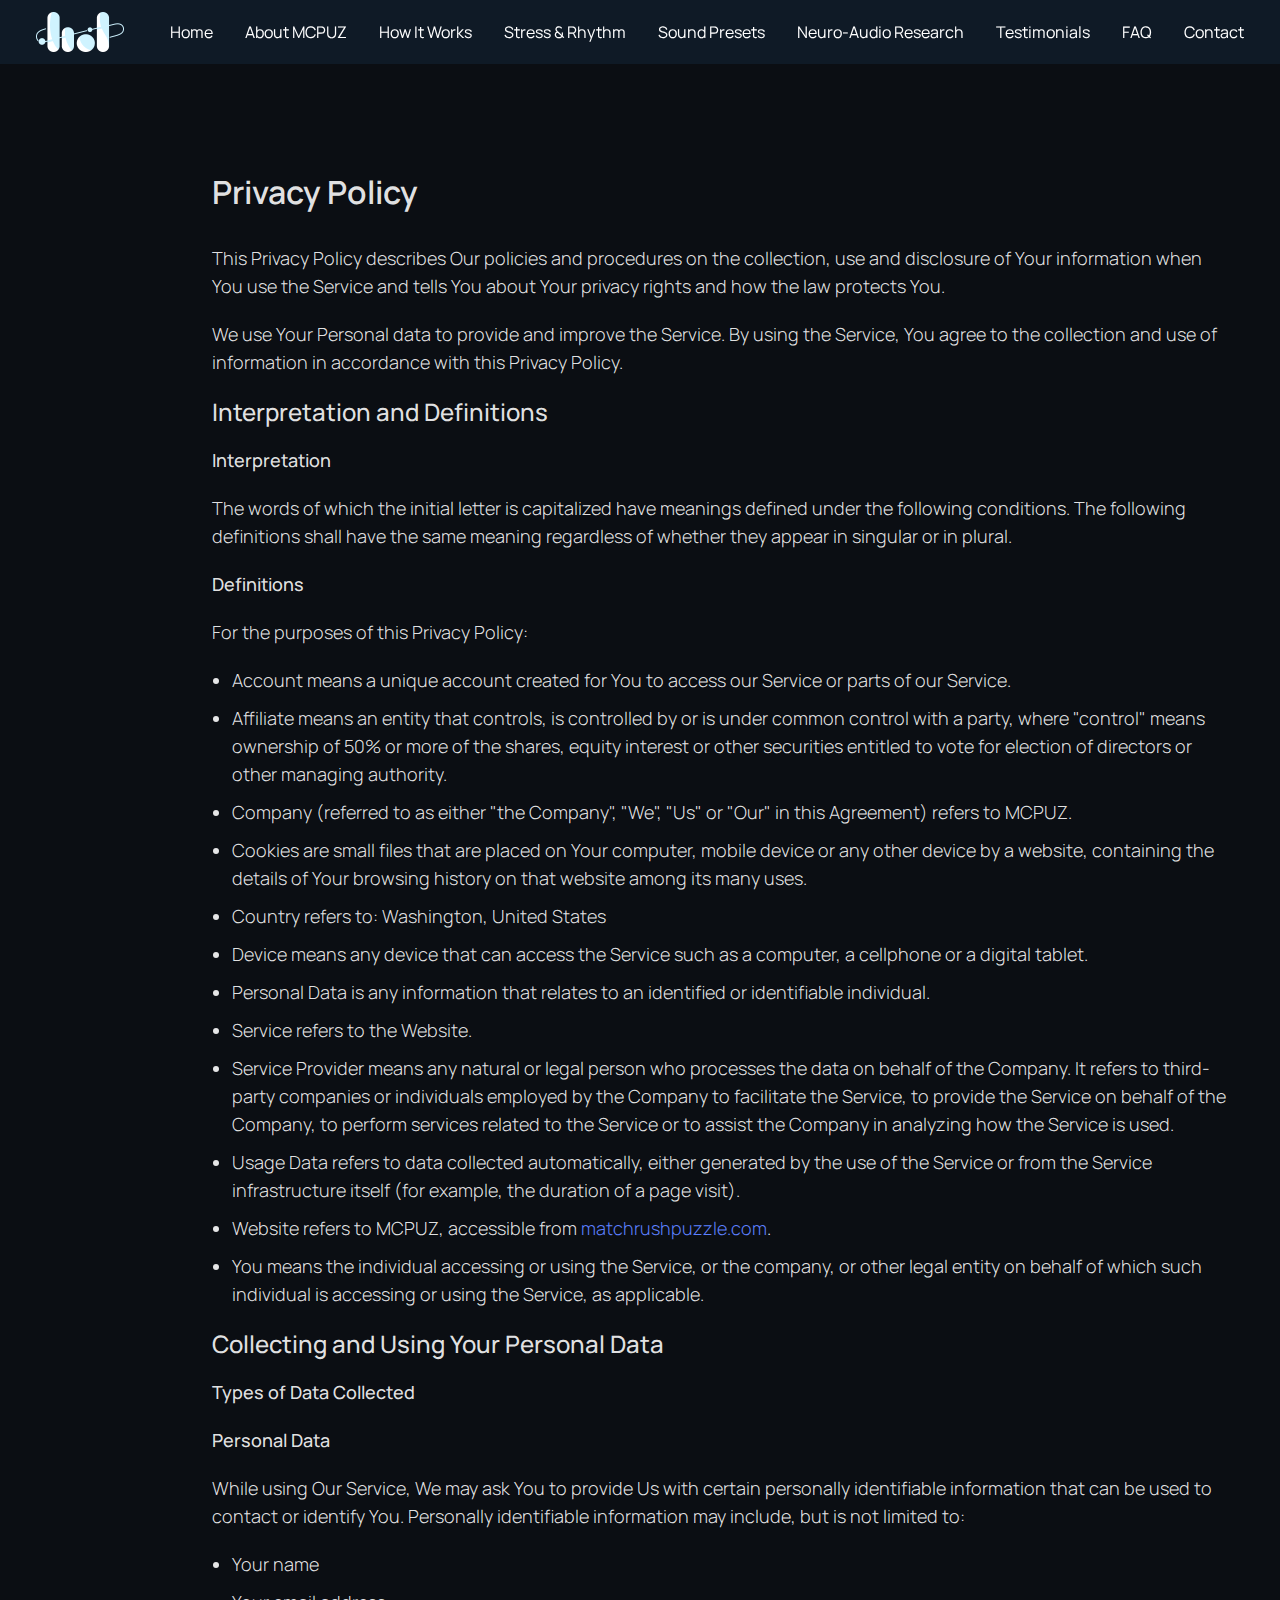
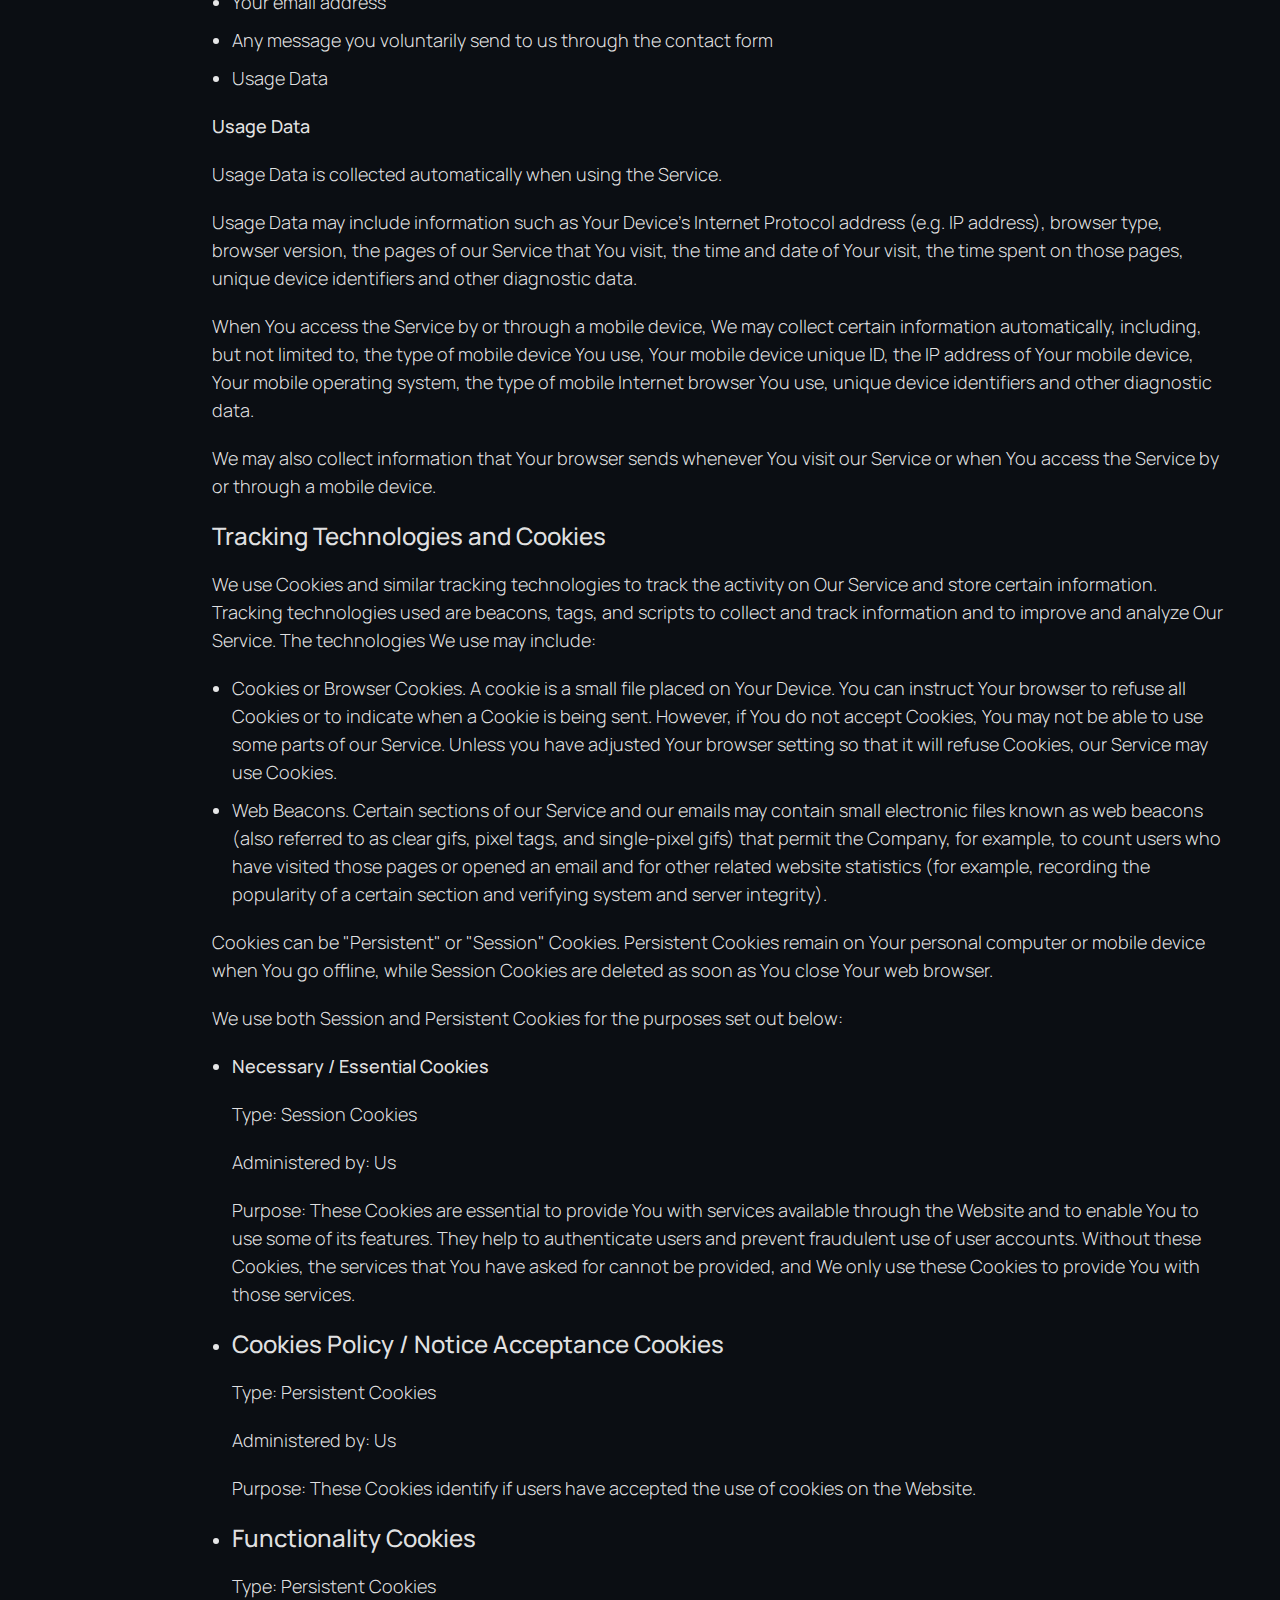
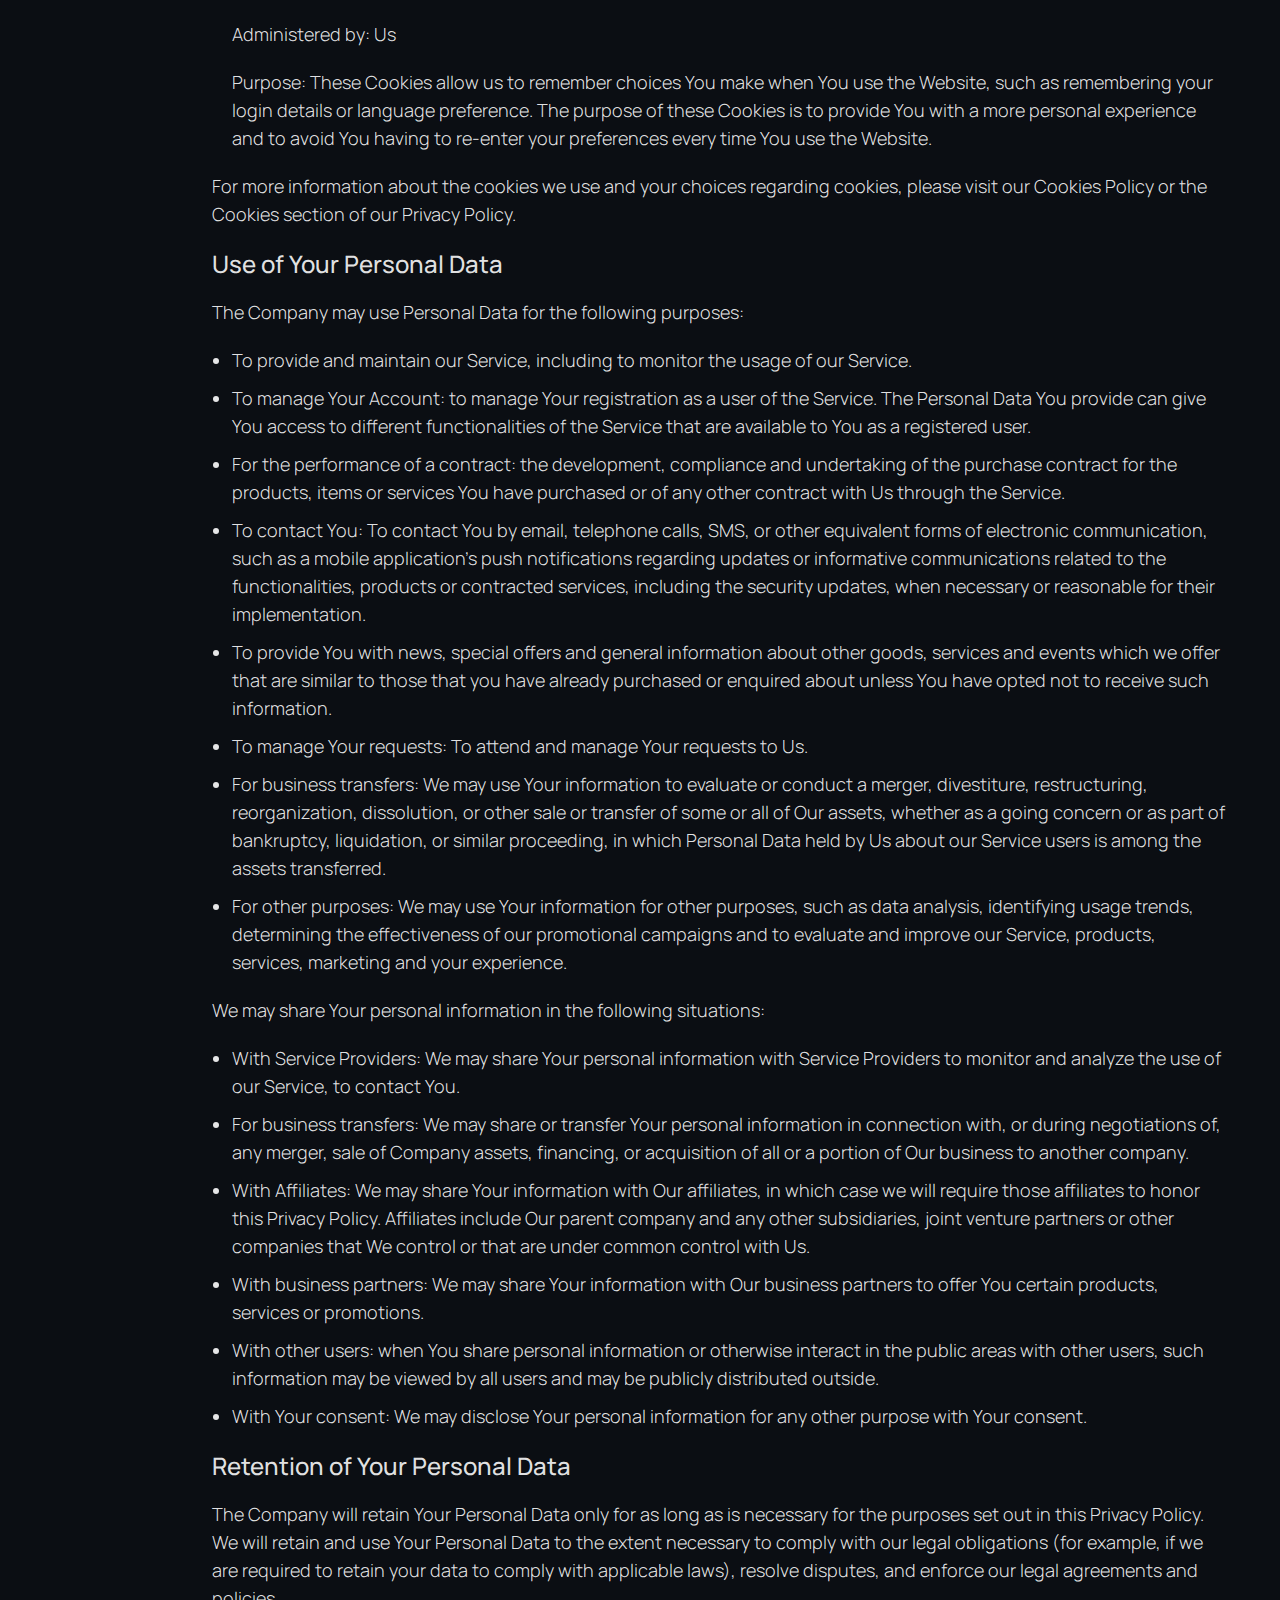
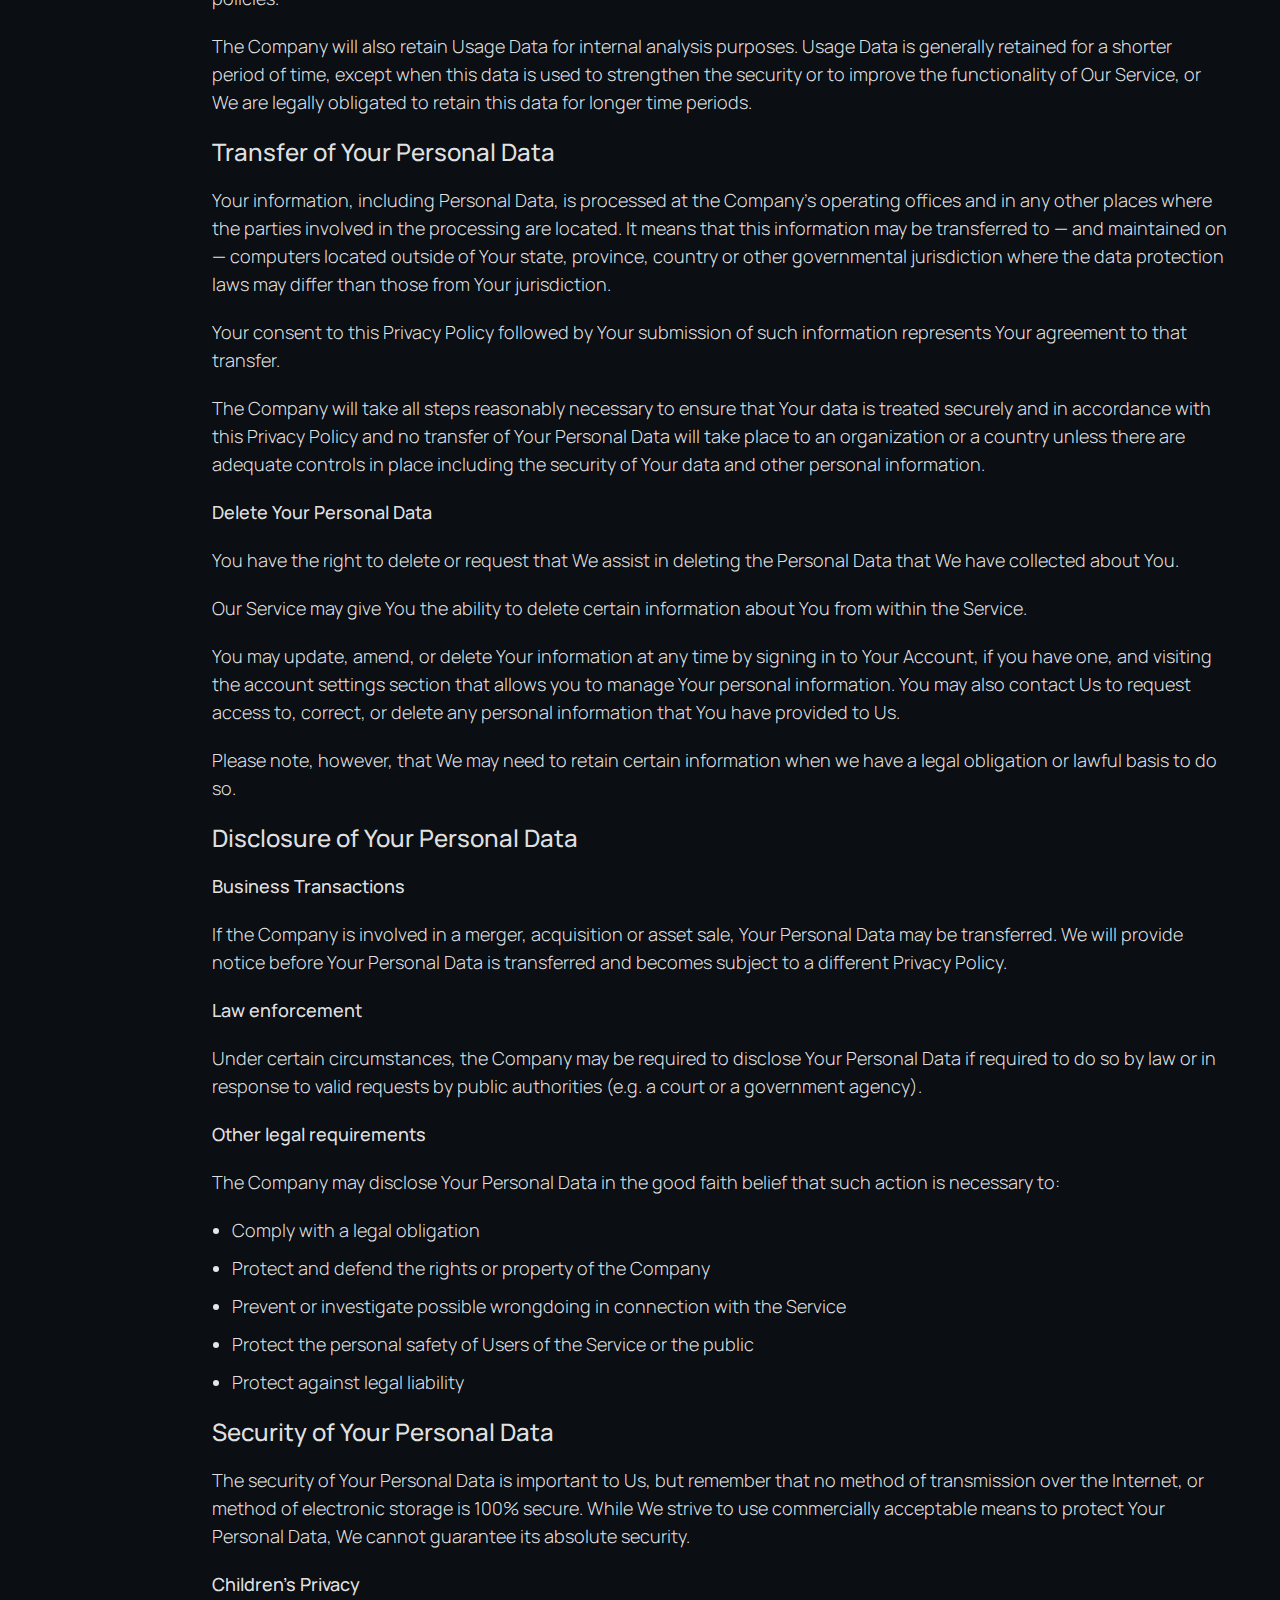
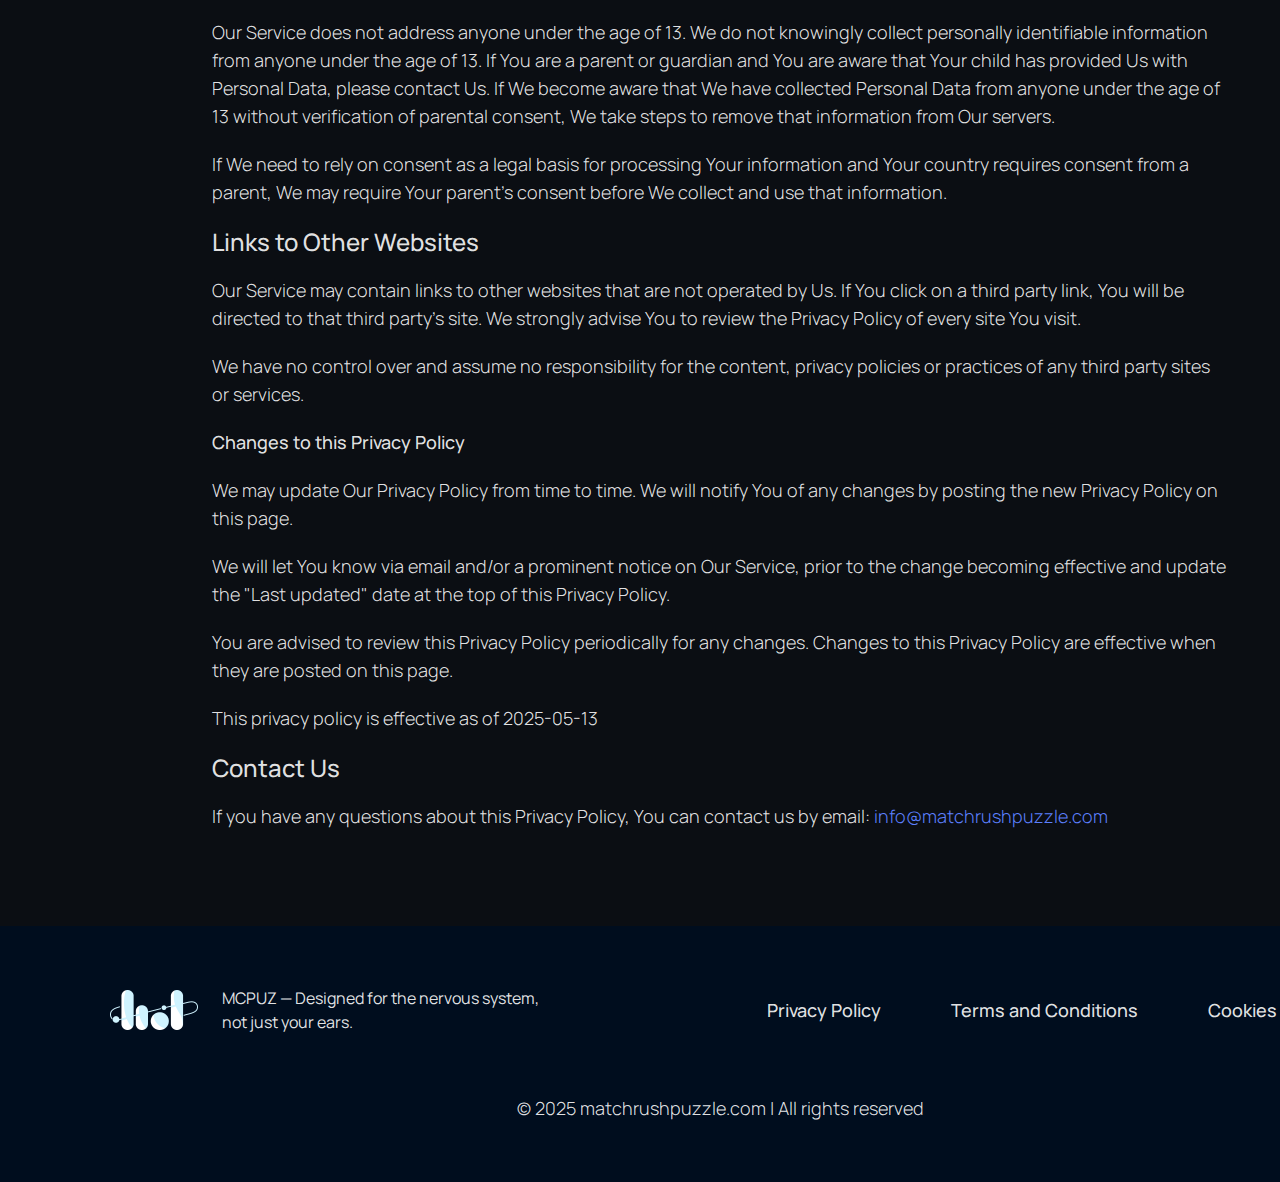
<file: policy.html>
<!DOCTYPE html>
<html lang="en">
  <head>
    <meta charset="UTF-8" />
    <meta name="viewport" content="width=device-width, initial-scale=1.0" />

    <title>MCPUZ</title>
    <link rel="icon" href="img/500x500.png" />

    <link rel="stylesheet" type="text/css" href="slick/slick.css" />
    <link rel="stylesheet" href="css/main.css" />
  </head>

  <body>
    <header class="r-f-header">
      <div class="r-f-header-background"></div>
      <nav class="r-f-navigation">
        <ul class="r-f-navigation-list">
          <li class="r-f-navigation-item">
            <a href="/" class="r-f-navigation-link">
              <img
                href="/"
                class="r-f-title-img r-f-navigation-img"
                alt="logo"
                src="img/logo.png"
                style="width: 88px; height: 40px"
              />
            </a>
          </li>
          <li class="r-f-navigation-item">
            <a href="/" class="r-f-navigation-link">Home</a>
          </li>
          <li class="r-f-navigation-item">
            <a href="/#about" class="r-f-navigation-link">About MCPUZ</a>
          </li>
          <li class="r-f-navigation-item">
            <a href="/#how" class="r-f-navigation-link"> How It Works</a>
          </li>

          <li class="r-f-navigation-item">
            <a href="/#uniqueness" class="r-f-navigation-link"
              >Stress & Rhythm</a
            >
          </li>
          <li class="r-f-navigation-item">
            <a href="/#why" class="r-f-navigation-link">Sound Presets</a>
          </li>
          <li class="r-f-navigation-item">
            <a href="/#characters" class="r-f-navigation-link">
              Neuro-Audio Research</a
            >
          </li>
          <li class="r-f-navigation-item">
            <a href="/#reviews" class="r-f-navigation-link">Testimonials</a>
          </li>
          <li class="r-f-navigation-item">
            <a href="/#faq" class="r-f-navigation-link">FAQ</a>
          </li>

          <li class="r-f-navigation-item">
            <a href="/#features" class="r-f-navigation-link">Contact</a>
          </li>
        </ul>

        <div class="r-f-header-button-wrapper">
          <a href="/" class="r-f-header-icon-title">
            <img
              href="/"
              class="r-f-title-img"
              alt="logo"
              src="img/logo.png"
              style="width: 88px; height: 40px"
            />
          </a>

          <button type="button" class="r-f-header-icon-button" data-menu-button>
            <img
              class="r-f-header-icon r-f-header-icon-menu"
              src="img/icon_burger.png"
              style="width: 40px; height: 40px"
              alt="menu "
            />

            <svg
              class="r-f-header-icon r-f-header-icon-close"
              width="40"
              height="40"
              viewBox="0 0 40 40"
              fill="none"
              xmlns="http://www.w3.org/2000/svg"
            >
              <path
                d="M10.6663 31.6667L8.33301 29.3333L17.6663 20L8.33301 10.6667L10.6663 8.33334L19.9997 17.6667L29.333 8.33334L31.6663 10.6667L22.333 20L31.6663 29.3333L29.333 31.6667L19.9997 22.3333L10.6663 31.6667Z"
                fill="white"
              />
            </svg>
          </button>
        </div>
      </nav>
    </header>

    <main>
      <section>
        <div class="r-f-container">
          <h1>Privacy Policy</h1>

          <p>
            This Privacy Policy describes Our policies and procedures on the
            collection, use and disclosure of Your information when You use the
            Service and tells You about Your privacy rights and how the law
            protects You.
          </p>

          <p>
            We use Your Personal data to provide and improve the Service. By
            using the Service, You agree to the collection and use of
            information in accordance with this Privacy Policy.
          </p>

          <h2>Interpretation and Definitions</h2>

          <h3>Interpretation</h3>
          <p>
            The words of which the initial letter is capitalized have meanings
            defined under the following conditions. The following definitions
            shall have the same meaning regardless of whether they appear in
            singular or in plural.
          </p>

          <h3>Definitions</h3>
          <p>For the purposes of this Privacy Policy:</p>
          <ul>
            <li>
              Account means a unique account created for You to access our
              Service or parts of our Service.
            </li>
            <li>
              Affiliate means an entity that controls, is controlled by or is
              under common control with a party, where "control" means ownership
              of 50% or more of the shares, equity interest or other securities
              entitled to vote for election of directors or other managing
              authority.
            </li>
            <li>
              Company (referred to as either "the Company", "We", "Us" or "Our"
              in this Agreement) refers to MCPUZ.
            </li>
            <li>
              Cookies are small files that are placed on Your computer, mobile
              device or any other device by a website, containing the details of
              Your browsing history on that website among its many uses.
            </li>
            <li>Country refers to: Washington, United States</li>
            <li>
              Device means any device that can access the Service such as a
              computer, a cellphone or a digital tablet.
            </li>
            <li>
              Personal Data is any information that relates to an identified or
              identifiable individual.
            </li>
            <li>Service refers to the Website.</li>
            <li>
              Service Provider means any natural or legal person who processes
              the data on behalf of the Company. It refers to third-party
              companies or individuals employed by the Company to facilitate the
              Service, to provide the Service on behalf of the Company, to
              perform services related to the Service or to assist the Company
              in analyzing how the Service is used.
            </li>
            <li>
              Usage Data refers to data collected automatically, either
              generated by the use of the Service or from the Service
              infrastructure itself (for example, the duration of a page visit).
            </li>
            <li>
              Website refers to MCPUZ, accessible from

              <a href="https://matchrushpuzzle.com">matchrushpuzzle.com</a>.
            </li>
            <li>
              You means the individual accessing or using the Service, or the
              company, or other legal entity on behalf of which such individual
              is accessing or using the Service, as applicable.
            </li>
          </ul>

          <h2>Collecting and Using Your Personal Data</h2>

          <h3>Types of Data Collected</h3>

          <h3>Personal Data</h3>
          <p>
            While using Our Service, We may ask You to provide Us with certain
            personally identifiable information that can be used to contact or
            identify You. Personally identifiable information may include, but
            is not limited to:
          </p>
          <ul>
            <li>Your name</li>
            <li>Your email address</li>
            <li>
              Any message you voluntarily send to us through the contact form
            </li>
            <li>Usage Data</li>
          </ul>
          <h3>Usage Data</h3>
          <p>Usage Data is collected automatically when using the Service.</p>
          <p>
            Usage Data may include information such as Your Device's Internet
            Protocol address (e.g. IP address), browser type, browser version,
            the pages of our Service that You visit, the time and date of Your
            visit, the time spent on those pages, unique device identifiers and
            other diagnostic data.
          </p>
          <p>
            When You access the Service by or through a mobile device, We may
            collect certain information automatically, including, but not
            limited to, the type of mobile device You use, Your mobile device
            unique ID, the IP address of Your mobile device, Your mobile
            operating system, the type of mobile Internet browser You use,
            unique device identifiers and other diagnostic data.
          </p>
          <p>
            We may also collect information that Your browser sends whenever You
            visit our Service or when You access the Service by or through a
            mobile device.
          </p>
          <h2>Tracking Technologies and Cookies</h2>

          <p>
            We use Cookies and similar tracking technologies to track the
            activity on Our Service and store certain information. Tracking
            technologies used are beacons, tags, and scripts to collect and
            track information and to improve and analyze Our Service. The
            technologies We use may include:
          </p>
          <ul>
            <li>
              Cookies or Browser Cookies. A cookie is a small file placed on
              Your Device. You can instruct Your browser to refuse all Cookies
              or to indicate when a Cookie is being sent. However, if You do not
              accept Cookies, You may not be able to use some parts of our
              Service. Unless you have adjusted Your browser setting so that it
              will refuse Cookies, our Service may use Cookies.
            </li>
            <li>
              Web Beacons. Certain sections of our Service and our emails may
              contain small electronic files known as web beacons (also referred
              to as clear gifs, pixel tags, and single-pixel gifs) that permit
              the Company, for example, to count users who have visited those
              pages or opened an email and for other related website statistics
              (for example, recording the popularity of a certain section and
              verifying system and server integrity).
            </li>
          </ul>

          <p>
            Cookies can be "Persistent" or "Session" Cookies. Persistent Cookies
            remain on Your personal computer or mobile device when You go
            offline, while Session Cookies are deleted as soon as You close Your
            web browser.
          </p>
          <p>
            We use both Session and Persistent Cookies for the purposes set out
            below:
          </p>

          <ul>
            <li>
              <h3>Necessary / Essential Cookies</h3>
              <p>Type: Session Cookies</p>
              <p>Administered by: Us</p>

              <p>
                Purpose: These Cookies are essential to provide You with
                services available through the Website and to enable You to use
                some of its features. They help to authenticate users and
                prevent fraudulent use of user accounts. Without these Cookies,
                the services that You have asked for cannot be provided, and We
                only use these Cookies to provide You with those services.
              </p>
            </li>
            <li>
              <h2>Cookies Policy / Notice Acceptance Cookies</h2>
              <p>Type: Persistent Cookies</p>
              <p>Administered by: Us</p>
              <p>
                Purpose: These Cookies identify if users have accepted the use
                of cookies on the Website.
              </p>
            </li>
            <li>
              <h2>Functionality Cookies</h2>
              <p>Type: Persistent Cookies</p>
              <p>Administered by: Us</p>
              <p>
                Purpose: These Cookies allow us to remember choices You make
                when You use the Website, such as remembering your login details
                or language preference. The purpose of these Cookies is to
                provide You with a more personal experience and to avoid You
                having to re-enter your preferences every time You use the
                Website.
              </p>
            </li>
          </ul>

          <p>
            For more information about the cookies we use and your choices
            regarding cookies, please visit our Cookies Policy or the Cookies
            section of our Privacy Policy.
          </p>

          <h2>Use of Your Personal Data</h2>

          <p>The Company may use Personal Data for the following purposes:</p>
          <ul>
            <li>
              To provide and maintain our Service, including to monitor the
              usage of our Service.
            </li>
            <li>
              To manage Your Account: to manage Your registration as a user of
              the Service. The Personal Data You provide can give You access to
              different functionalities of the Service that are available to You
              as a registered user.
            </li>
            <li>
              For the performance of a contract: the development, compliance and
              undertaking of the purchase contract for the products, items or
              services You have purchased or of any other contract with Us
              through the Service.
            </li>
            <li>
              To contact You: To contact You by email, telephone calls, SMS, or
              other equivalent forms of electronic communication, such as a
              mobile application's push notifications regarding updates or
              informative communications related to the functionalities,
              products or contracted services, including the security updates,
              when necessary or reasonable for their implementation.
            </li>
            <li>
              To provide You with news, special offers and general information
              about other goods, services and events which we offer that are
              similar to those that you have already purchased or enquired about
              unless You have opted not to receive such information.
            </li>
            <li>
              To manage Your requests: To attend and manage Your requests to Us.
            </li>
            <li>
              For business transfers: We may use Your information to evaluate or
              conduct a merger, divestiture, restructuring, reorganization,
              dissolution, or other sale or transfer of some or all of Our
              assets, whether as a going concern or as part of bankruptcy,
              liquidation, or similar proceeding, in which Personal Data held by
              Us about our Service users is among the assets transferred.
            </li>
            <li>
              For other purposes: We may use Your information for other
              purposes, such as data analysis, identifying usage trends,
              determining the effectiveness of our promotional campaigns and to
              evaluate and improve our Service, products, services, marketing
              and your experience.
            </li>
          </ul>

          <p>
            We may share Your personal information in the following situations:
          </p>
          <ul>
            <li>
              With Service Providers: We may share Your personal information
              with Service Providers to monitor and analyze the use of our
              Service, to contact You.
            </li>
            <li>
              For business transfers: We may share or transfer Your personal
              information in connection with, or during negotiations of, any
              merger, sale of Company assets, financing, or acquisition of all
              or a portion of Our business to another company.
            </li>
            <li>
              With Affiliates: We may share Your information with Our
              affiliates, in which case we will require those affiliates to
              honor this Privacy Policy. Affiliates include Our parent company
              and any other subsidiaries, joint venture partners or other
              companies that We control or that are under common control with
              Us.
            </li>
            <li>
              With business partners: We may share Your information with Our
              business partners to offer You certain products, services or
              promotions.
            </li>
            <li>
              With other users: when You share personal information or otherwise
              interact in the public areas with other users, such information
              may be viewed by all users and may be publicly distributed
              outside.
            </li>
            <li>
              With Your consent: We may disclose Your personal information for
              any other purpose with Your consent.
            </li>
          </ul>

          <h2>Retention of Your Personal Data</h2>
          <p>
            The Company will retain Your Personal Data only for as long as is
            necessary for the purposes set out in this Privacy Policy. We will
            retain and use Your Personal Data to the extent necessary to comply
            with our legal obligations (for example, if we are required to
            retain your data to comply with applicable laws), resolve disputes,
            and enforce our legal agreements and policies.
          </p>
          <p>
            The Company will also retain Usage Data for internal analysis
            purposes. Usage Data is generally retained for a shorter period of
            time, except when this data is used to strengthen the security or to
            improve the functionality of Our Service, or We are legally
            obligated to retain this data for longer time periods.
          </p>

          <h2>Transfer of Your Personal Data</h2>
          <p>
            Your information, including Personal Data, is processed at the
            Company's operating offices and in any other places where the
            parties involved in the processing are located. It means that this
            information may be transferred to — and maintained on — computers
            located outside of Your state, province, country or other
            governmental jurisdiction where the data protection laws may differ
            than those from Your jurisdiction.
          </p>

          <p>
            Your consent to this Privacy Policy followed by Your submission of
            such information represents Your agreement to that transfer.
          </p>
          <p>
            The Company will take all steps reasonably necessary to ensure that
            Your data is treated securely and in accordance with this Privacy
            Policy and no transfer of Your Personal Data will take place to an
            organization or a country unless there are adequate controls in
            place including the security of Your data and other personal
            information.
          </p>
          <h3>Delete Your Personal Data</h3>
          <p>
            You have the right to delete or request that We assist in deleting
            the Personal Data that We have collected about You.
          </p>

          <p>
            Our Service may give You the ability to delete certain information
            about You from within the Service.
          </p>
          <p>
            You may update, amend, or delete Your information at any time by
            signing in to Your Account, if you have one, and visiting the
            account settings section that allows you to manage Your personal
            information. You may also contact Us to request access to, correct,
            or delete any personal information that You have provided to Us.
          </p>
          <p>
            Please note, however, that We may need to retain certain information
            when we have a legal obligation or lawful basis to do so.
          </p>

          <h2>Disclosure of Your Personal Data</h2>
          <h3>Business Transactions</h3>
          <p>
            If the Company is involved in a merger, acquisition or asset sale,
            Your Personal Data may be transferred. We will provide notice before
            Your Personal Data is transferred and becomes subject to a different
            Privacy Policy.
          </p>
          <h3>Law enforcement</h3>

          <p>
            Under certain circumstances, the Company may be required to disclose
            Your Personal Data if required to do so by law or in response to
            valid requests by public authorities (e.g. a court or a government
            agency).
          </p>

          <h3>Other legal requirements</h3>
          <p>
            The Company may disclose Your Personal Data in the good faith belief
            that such action is necessary to:
          </p>
          <ul>
            <li>Comply with a legal obligation</li>
            <li>Protect and defend the rights or property of the Company</li>
            <li>
              Prevent or investigate possible wrongdoing in connection with the
              Service
            </li>
            <li>
              Protect the personal safety of Users of the Service or the public
            </li>
            <li>Protect against legal liability</li>
          </ul>

          <h2>Security of Your Personal Data</h2>
          <p>
            The security of Your Personal Data is important to Us, but remember
            that no method of transmission over the Internet, or method of
            electronic storage is 100% secure. While We strive to use
            commercially acceptable means to protect Your Personal Data, We
            cannot guarantee its absolute security.
          </p>

          <h3>Children's Privacy</h3>
          <p>
            Our Service does not address anyone under the age of 13. We do not
            knowingly collect personally identifiable information from anyone
            under the age of 13. If You are a parent or guardian and You are
            aware that Your child has provided Us with Personal Data, please
            contact Us. If We become aware that We have collected Personal Data
            from anyone under the age of 13 without verification of parental
            consent, We take steps to remove that information from Our servers.
          </p>
          <p>
            If We need to rely on consent as a legal basis for processing Your
            information and Your country requires consent from a parent, We may
            require Your parent's consent before We collect and use that
            information.
          </p>

          <h2>Links to Other Websites</h2>
          <p>
            Our Service may contain links to other websites that are not
            operated by Us. If You click on a third party link, You will be
            directed to that third party's site. We strongly advise You to
            review the Privacy Policy of every site You visit.
          </p>
          <p>
            We have no control over and assume no responsibility for the
            content, privacy policies or practices of any third party sites or
            services.
          </p>

          <h3>Changes to this Privacy Policy</h3>
          <p>
            We may update Our Privacy Policy from time to time. We will notify
            You of any changes by posting the new Privacy Policy on this page.
          </p>
          <p>
            We will let You know via email and/or a prominent notice on Our
            Service, prior to the change becoming effective and update the "Last
            updated" date at the top of this Privacy Policy.
          </p>
          <p>
            You are advised to review this Privacy Policy periodically for any
            changes. Changes to this Privacy Policy are effective when they are
            posted on this page.
          </p>
          <p>This privacy policy is effective as of 2025-05-13</p>

          <h2>Contact Us</h2>
          <p>
            If you have any questions about this Privacy Policy, You can contact
            us by email:
            <a href="mailto:info@matchrushpuzzle.com"
              >info@matchrushpuzzle.com</a
            >
          </p>
        </div>
      </section>
    </main>

    <footer class="r-f-footer" style="margin: auto; background: #000d1e">
      <div class="r-f-footer-container">
        <div class="r-f-footerq">
          <div class="r-f-footer-div">
            <img class="r-f-footer-img" src="/img/logo.png" alt="logo" />
            <p>MCPUZ — Designed for the nervous system, not just your ears.</p>
          </div>
          <div class="r-f-footer-wrapper">
            <a class="r-f-footer-text" href="/policy.html">Privacy Policy</a>
            <a class="r-f-footer-text" href="/terms.html"
              >Terms and Conditions
            </a>
            <a class="r-f-footer-text" href="/cookies.html">Cookies Policy</a>
          </div>
        </div>
        <p class="r-f-footer-copyright">
          © 2025 matchrushpuzzle.com | All rights reserved
        </p>
      </div>
    </footer>
    <script src="js/mobile-menu.js"></script>
  </body>
</html>
</file>
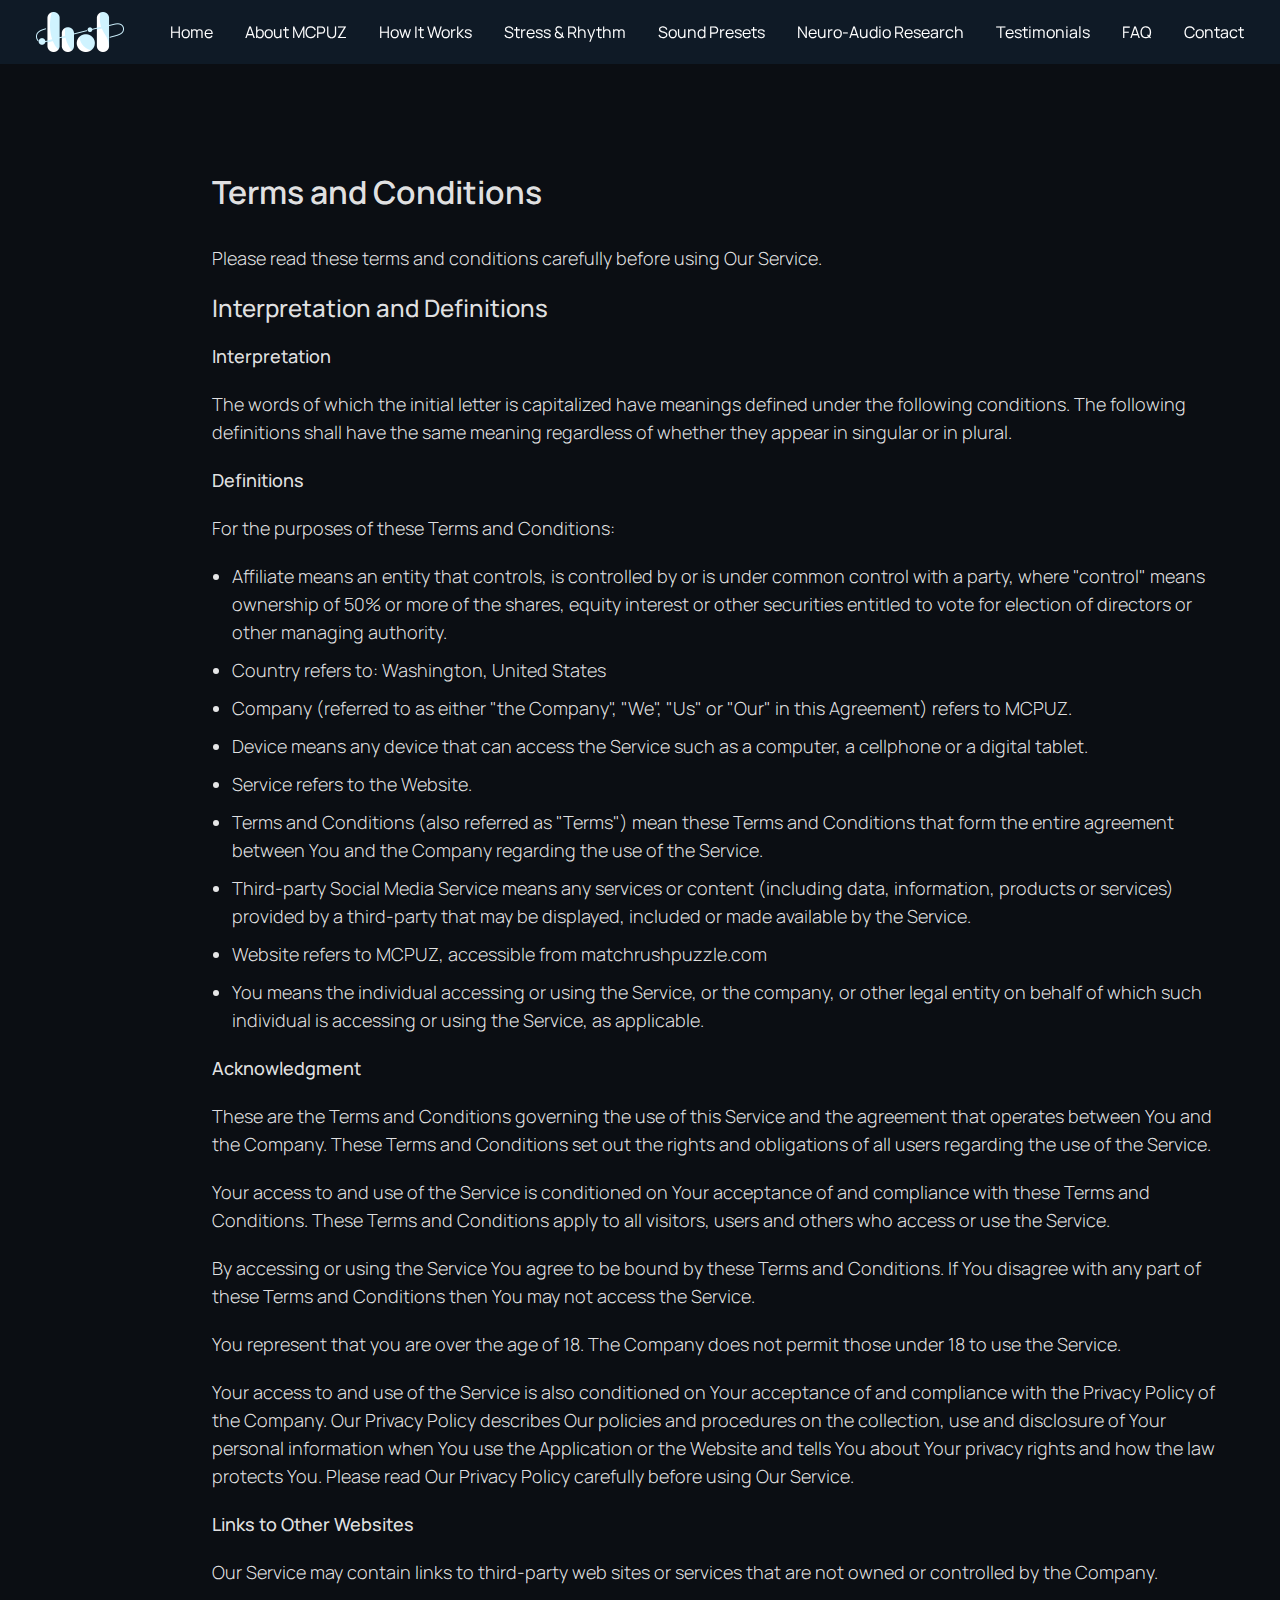
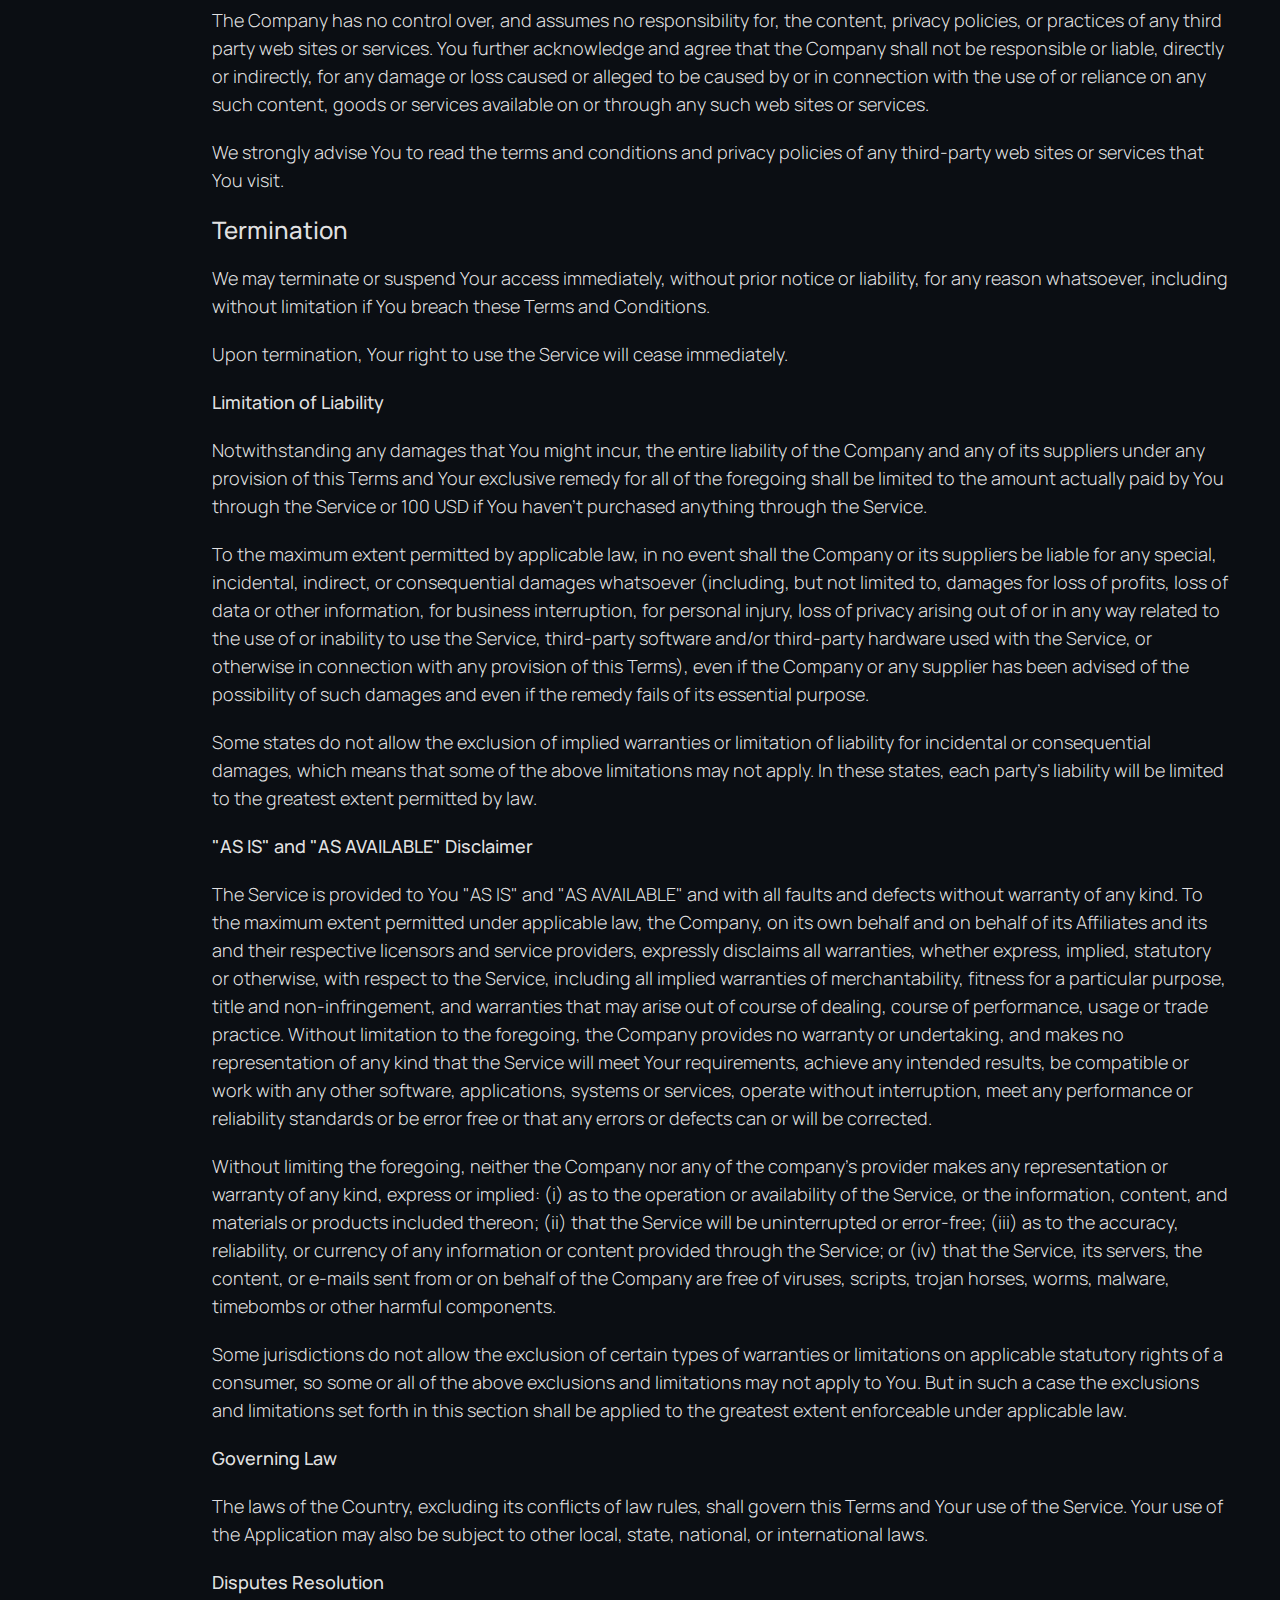
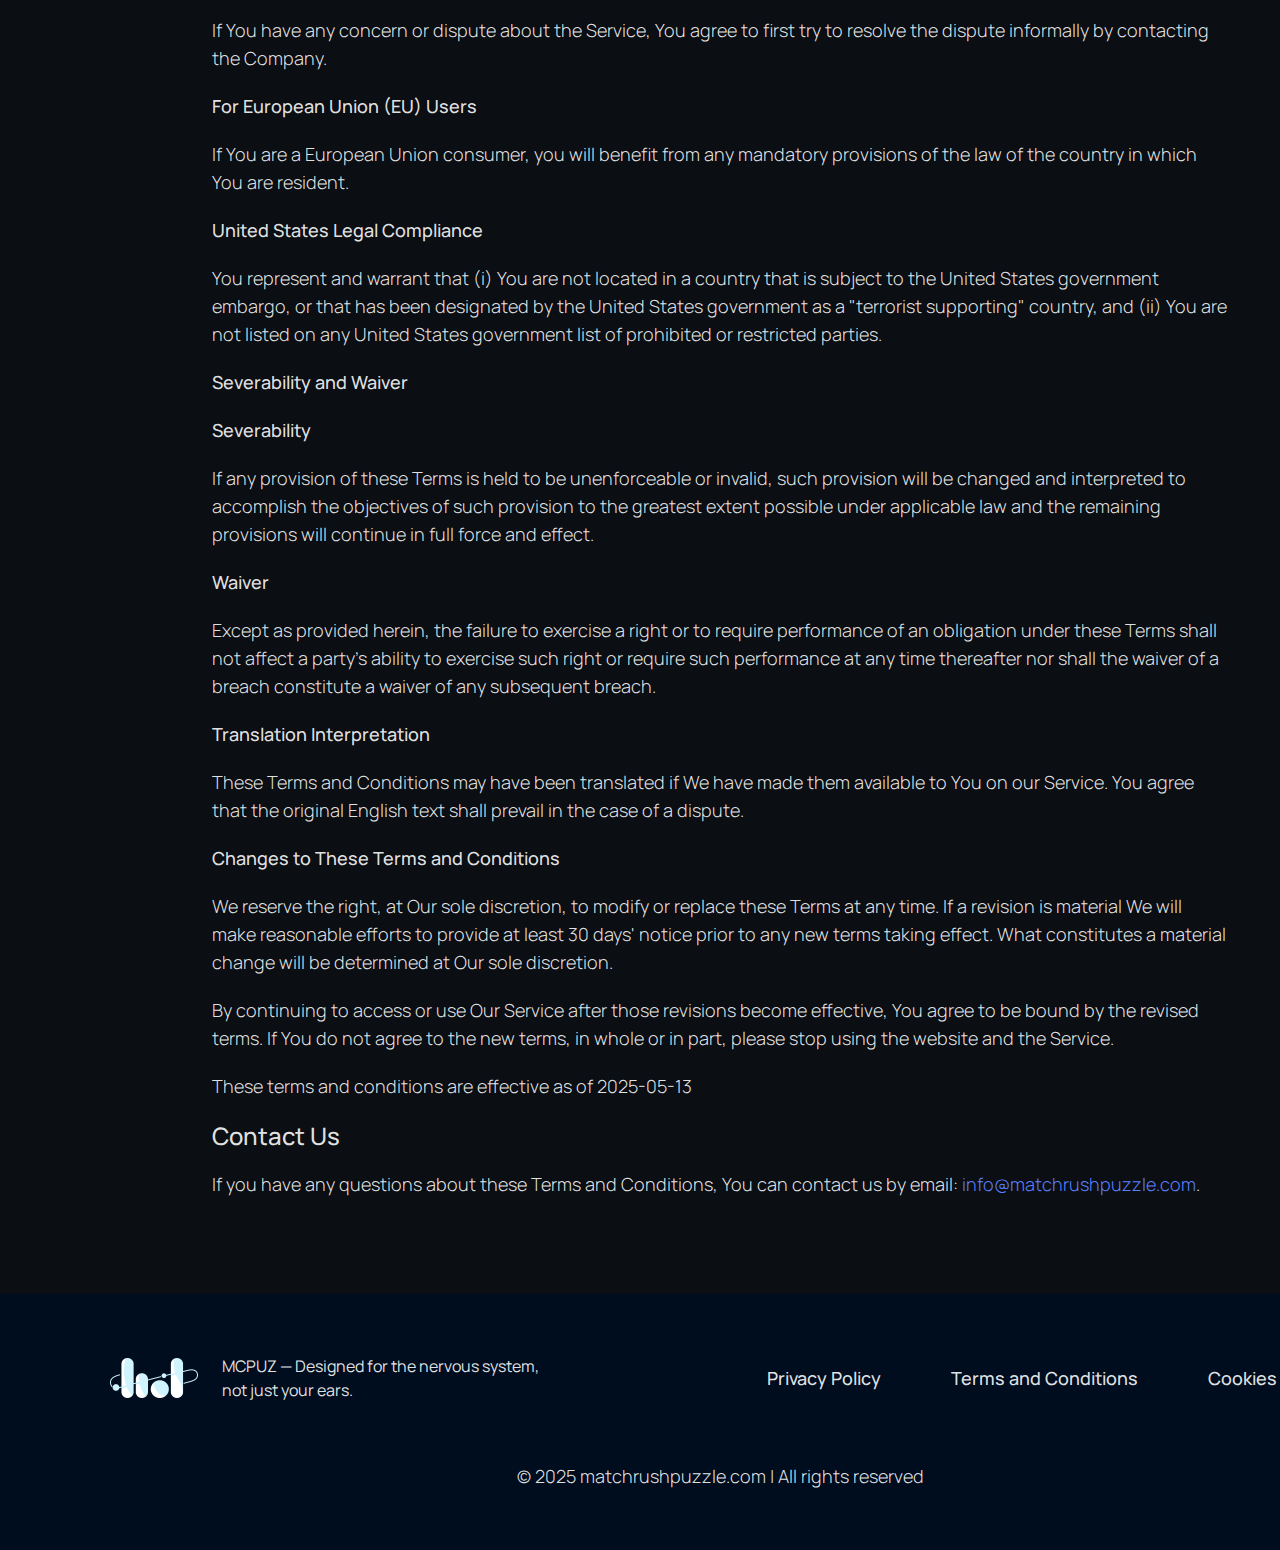
<file: terms.html>
<!DOCTYPE html>
<html lang="en">
  <head>
    <meta charset="UTF-8" />
    <meta name="viewport" content="width=device-width, initial-scale=1.0" />

    <title>MCPUZ</title>
    <link rel="icon" href="img/500x500.png" />

    <link rel="stylesheet" type="text/css" href="slick/slick.css" />
    <link rel="stylesheet" href="css/main.css" />
  </head>

  <body>
    <header class="r-f-header">
      <div class="r-f-header-background"></div>
      <nav class="r-f-navigation">
        <ul class="r-f-navigation-list">
          <li class="r-f-navigation-item">
            <a href="/" class="r-f-navigation-link">
              <img
                href="/"
                class="r-f-title-img r-f-navigation-img"
                alt="logo"
                src="img/logo.png"
                style="width: 88px; height: 40px"
              />
            </a>
          </li>
          <li class="r-f-navigation-item">
            <a href="/" class="r-f-navigation-link">Home</a>
          </li>
          <li class="r-f-navigation-item">
            <a href="/#about" class="r-f-navigation-link">About MCPUZ</a>
          </li>
          <li class="r-f-navigation-item">
            <a href="/#how" class="r-f-navigation-link"> How It Works</a>
          </li>

          <li class="r-f-navigation-item">
            <a href="/#uniqueness" class="r-f-navigation-link"
              >Stress & Rhythm</a
            >
          </li>
          <li class="r-f-navigation-item">
            <a href="/#why" class="r-f-navigation-link">Sound Presets</a>
          </li>
          <li class="r-f-navigation-item">
            <a href="/#characters" class="r-f-navigation-link">
              Neuro-Audio Research</a
            >
          </li>
          <li class="r-f-navigation-item">
            <a href="/#reviews" class="r-f-navigation-link">Testimonials</a>
          </li>
          <li class="r-f-navigation-item">
            <a href="/#faq" class="r-f-navigation-link">FAQ</a>
          </li>

          <li class="r-f-navigation-item">
            <a href="/#features" class="r-f-navigation-link">Contact</a>
          </li>
        </ul>

        <div class="r-f-header-button-wrapper">
          <a href="/" class="r-f-header-icon-title">
            <img
              href="/"
              class="r-f-title-img"
              alt="logo"
              src="img/logo.png"
              style="width: 88px; height: 40px"
            />
          </a>

          <button type="button" class="r-f-header-icon-button" data-menu-button>
            <img
              class="r-f-header-icon r-f-header-icon-menu"
              src="img/icon_burger.png"
              style="width: 40px; height: 40px"
              alt="menu "
            />

            <svg
              class="r-f-header-icon r-f-header-icon-close"
              width="40"
              height="40"
              viewBox="0 0 40 40"
              fill="none"
              xmlns="http://www.w3.org/2000/svg"
            >
              <path
                d="M10.6663 31.6667L8.33301 29.3333L17.6663 20L8.33301 10.6667L10.6663 8.33334L19.9997 17.6667L29.333 8.33334L31.6663 10.6667L22.333 20L31.6663 29.3333L29.333 31.6667L19.9997 22.3333L10.6663 31.6667Z"
                fill="white"
              />
            </svg>
          </button>
        </div>
      </nav>
    </header>

    <main>
      <section>
        <div class="r-f-container">
          <h1>Terms and Conditions</h1>

          <p>
            Please read these terms and conditions carefully before using Our
            Service.
          </p>

          <h2>Interpretation and Definitions</h2>

          <h3>Interpretation</h3>

          <p>
            The words of which the initial letter is capitalized have meanings
            defined under the following conditions. The following definitions
            shall have the same meaning regardless of whether they appear in
            singular or in plural.
          </p>

          <h3>Definitions</h3>

          <p>For the purposes of these Terms and Conditions:</p>

          <ul>
            <li>
              Affiliate means an entity that controls, is controlled by or is
              under common control with a party, where "control" means ownership
              of 50% or more of the shares, equity interest or other securities
              entitled to vote for election of directors or other managing
              authority.
            </li>
            <li>Country refers to: Washington, United States</li>
            <li>
              Company (referred to as either "the Company", "We", "Us" or "Our"
              in this Agreement) refers to MCPUZ.
            </li>
            <li>
              Device means any device that can access the Service such as a
              computer, a cellphone or a digital tablet.
            </li>
            <li>Service refers to the Website.</li>
            <li>
              Terms and Conditions (also referred as "Terms") mean these Terms
              and Conditions that form the entire agreement between You and the
              Company regarding the use of the Service.
            </li>
            <li>
              Third-party Social Media Service means any services or content
              (including data, information, products or services) provided by a
              third-party that may be displayed, included or made available by
              the Service.
            </li>
            <li>
              Website refers to MCPUZ, accessible from matchrushpuzzle.com
            </li>
            <li>
              You means the individual accessing or using the Service, or the
              company, or other legal entity on behalf of which such individual
              is accessing or using the Service, as applicable.
            </li>
          </ul>

          <h3>Acknowledgment</h3>

          <p>
            These are the Terms and Conditions governing the use of this Service
            and the agreement that operates between You and the Company. These
            Terms and Conditions set out the rights and obligations of all users
            regarding the use of the Service.
          </p>

          <p>
            Your access to and use of the Service is conditioned on Your
            acceptance of and compliance with these Terms and Conditions. These
            Terms and Conditions apply to all visitors, users and others who
            access or use the Service.
          </p>

          <p>
            By accessing or using the Service You agree to be bound by these
            Terms and Conditions. If You disagree with any part of these Terms
            and Conditions then You may not access the Service.
          </p>

          <p>
            You represent that you are over the age of 18. The Company does not
            permit those under 18 to use the Service.
          </p>

          <p>
            Your access to and use of the Service is also conditioned on Your
            acceptance of and compliance with the Privacy Policy of the Company.
            Our Privacy Policy describes Our policies and procedures on the
            collection, use and disclosure of Your personal information when You
            use the Application or the Website and tells You about Your privacy
            rights and how the law protects You. Please read Our Privacy Policy
            carefully before using Our Service.
          </p>

          <h3>Links to Other Websites</h3>

          <p>
            Our Service may contain links to third-party web sites or services
            that are not owned or controlled by the Company.
          </p>

          <p>
            The Company has no control over, and assumes no responsibility for,
            the content, privacy policies, or practices of any third party web
            sites or services. You further acknowledge and agree that the
            Company shall not be responsible or liable, directly or indirectly,
            for any damage or loss caused or alleged to be caused by or in
            connection with the use of or reliance on any such content, goods or
            services available on or through any such web sites or services.
          </p>

          <p>
            We strongly advise You to read the terms and conditions and privacy
            policies of any third-party web sites or services that You visit.
          </p>

          <h2>Termination</h2>

          <p>
            We may terminate or suspend Your access immediately, without prior
            notice or liability, for any reason whatsoever, including without
            limitation if You breach these Terms and Conditions.
          </p>

          <p>
            Upon termination, Your right to use the Service will cease
            immediately.
          </p>

          <h3>Limitation of Liability</h3>

          <p>
            Notwithstanding any damages that You might incur, the entire
            liability of the Company and any of its suppliers under any
            provision of this Terms and Your exclusive remedy for all of the
            foregoing shall be limited to the amount actually paid by You
            through the Service or 100 USD if You haven't purchased anything
            through the Service.
          </p>
          <p>
            To the maximum extent permitted by applicable law, in no event shall
            the Company or its suppliers be liable for any special, incidental,
            indirect, or consequential damages whatsoever (including, but not
            limited to, damages for loss of profits, loss of data or other
            information, for business interruption, for personal injury, loss of
            privacy arising out of or in any way related to the use of or
            inability to use the Service, third-party software and/or
            third-party hardware used with the Service, or otherwise in
            connection with any provision of this Terms), even if the Company or
            any supplier has been advised of the possibility of such damages and
            even if the remedy fails of its essential purpose.
          </p>
          <p>
            Some states do not allow the exclusion of implied warranties or
            limitation of liability for incidental or consequential damages,
            which means that some of the above limitations may not apply. In
            these states, each party's liability will be limited to the greatest
            extent permitted by law.
          </p>

          <h3>"AS IS" and "AS AVAILABLE" Disclaimer</h3>

          <p>
            The Service is provided to You "AS IS" and "AS AVAILABLE" and with
            all faults and defects without warranty of any kind. To the maximum
            extent permitted under applicable law, the Company, on its own
            behalf and on behalf of its Affiliates and its and their respective
            licensors and service providers, expressly disclaims all warranties,
            whether express, implied, statutory or otherwise, with respect to
            the Service, including all implied warranties of merchantability,
            fitness for a particular purpose, title and non-infringement, and
            warranties that may arise out of course of dealing, course of
            performance, usage or trade practice. Without limitation to the
            foregoing, the Company provides no warranty or undertaking, and
            makes no representation of any kind that the Service will meet Your
            requirements, achieve any intended results, be compatible or work
            with any other software, applications, systems or services, operate
            without interruption, meet any performance or reliability standards
            or be error free or that any errors or defects can or will be
            corrected.
          </p>

          <p>
            Without limiting the foregoing, neither the Company nor any of the
            company's provider makes any representation or warranty of any kind,
            express or implied: (i) as to the operation or availability of the
            Service, or the information, content, and materials or products
            included thereon; (ii) that the Service will be uninterrupted or
            error-free; (iii) as to the accuracy, reliability, or currency of
            any information or content provided through the Service; or (iv)
            that the Service, its servers, the content, or e-mails sent from or
            on behalf of the Company are free of viruses, scripts, trojan
            horses, worms, malware, timebombs or other harmful components.
          </p>

          <p>
            Some jurisdictions do not allow the exclusion of certain types of
            warranties or limitations on applicable statutory rights of a
            consumer, so some or all of the above exclusions and limitations may
            not apply to You. But in such a case the exclusions and limitations
            set forth in this section shall be applied to the greatest extent
            enforceable under applicable law.
          </p>

          <h3>Governing Law</h3>
          <p>
            The laws of the Country, excluding its conflicts of law rules, shall
            govern this Terms and Your use of the Service. Your use of the
            Application may also be subject to other local, state, national, or
            international laws.
          </p>

          <h3>Disputes Resolution</h3>
          <p>
            If You have any concern or dispute about the Service, You agree to
            first try to resolve the dispute informally by contacting the
            Company.
          </p>

          <h3>For European Union (EU) Users</h3>
          <p>
            If You are a European Union consumer, you will benefit from any
            mandatory provisions of the law of the country in which You are
            resident.
          </p>

          <h3>United States Legal Compliance</h3>
          <p>
            You represent and warrant that (i) You are not located in a country
            that is subject to the United States government embargo, or that has
            been designated by the United States government as a "terrorist
            supporting" country, and (ii) You are not listed on any United
            States government list of prohibited or restricted parties.
          </p>

          <h3>Severability and Waiver</h3>

          <h3>Severability</h3>
          <p>
            If any provision of these Terms is held to be unenforceable or
            invalid, such provision will be changed and interpreted to
            accomplish the objectives of such provision to the greatest extent
            possible under applicable law and the remaining provisions will
            continue in full force and effect.
          </p>

          <h3>Waiver</h3>
          <p>
            Except as provided herein, the failure to exercise a right or to
            require performance of an obligation under these Terms shall not
            affect a party's ability to exercise such right or require such
            performance at any time thereafter nor shall the waiver of a breach
            constitute a waiver of any subsequent breach.
          </p>

          <h3>Translation Interpretation</h3>
          <p>
            These Terms and Conditions may have been translated if We have made
            them available to You on our Service. You agree that the original
            English text shall prevail in the case of a dispute.
          </p>

          <h3>Changes to These Terms and Conditions</h3>
          <p>
            We reserve the right, at Our sole discretion, to modify or replace
            these Terms at any time. If a revision is material We will make
            reasonable efforts to provide at least 30 days' notice prior to any
            new terms taking effect. What constitutes a material change will be
            determined at Our sole discretion.
          </p>
          <p>
            By continuing to access or use Our Service after those revisions
            become effective, You agree to be bound by the revised terms. If You
            do not agree to the new terms, in whole or in part, please stop
            using the website and the Service.
          </p>
          <p>These terms and conditions are effective as of 2025-05-13</p>

          <h2>Contact Us</h2>
          <p>
            If you have any questions about these Terms and Conditions, You can
            contact us by email:
            <a href="mailto:info@matchrushpuzzle.com"
              >info@matchrushpuzzle.com</a
            >.
          </p>
        </div>
      </section>
    </main>
    <footer class="r-f-footer" style="margin: auto; background: #000d1e">
      <div class="r-f-footer-container">
        <div class="r-f-footerq">
          <div class="r-f-footer-div">
            <img class="r-f-footer-img" src="/img/logo.png" alt="logo" />
            <p>MCPUZ — Designed for the nervous system, not just your ears.</p>
          </div>
          <div class="r-f-footer-wrapper">
            <a class="r-f-footer-text" href="/policy.html">Privacy Policy</a>
            <a class="r-f-footer-text" href="/terms.html"
              >Terms and Conditions
            </a>
            <a class="r-f-footer-text" href="/cookies.html">Cookies Policy</a>
          </div>
        </div>
        <p class="r-f-footer-copyright">
          © 2025 matchrushpuzzle.com | All rights reserved
        </p>
      </div>
    </footer>
    <script src="js/mobile-menu.js"></script>
  </body>
</html>
</file>
<file: css/main.css>
@import url("https://fonts.googleapis.com/css2?family=Manrope:wght@200..800&display=swap");

* {
  -webkit-box-sizing: border-box;
  box-sizing: border-box;
}

html {
  scroll-behavior: smooth;
  background: #0b0e13;

  color: #ffffffe5;
}

body {
  margin: 0;
}

h1,
h2,
h3,
h4,
h5,
h6,
p {
  margin: 0;
}

ul,
ol {
  margin: 0;
  padding: 0;
  list-style: none;
}
dl,
dt,
dd {
  margin: 0;
  padding: 0;
}
img {
  display: block;
  height: auto;
}
figure {
  margin: 0;
  padding: 0;
  border: 0;
}
.list {
  list-style: none;
}

button,
a {
  cursor: pointer;
}

.button:hover {
  scale: 120%;
}

.r-f-header.is-open .r-f-header-background {
  left: 0;
}
.r-f-header-button-wrapper {
  margin-left: auto;
}
.r-f-header-icon {
  display: none;
}

.r-f-header-icon-button {
  display: -webkit-box;
  display: -ms-flexbox;
  display: flex;
  background-color: transparent;
  border: none;
  border-radius: 50%;
}
.r-f-navigation-list.is-open {
  right: 0;
}
.r-f-header-icon-menu {
  display: block;
}

.r-f-header-icon-button.is-open .r-f-header-icon-menu {
  display: none;
}

.r-f-header-icon-button.is-open .r-f-header-icon-close {
  display: block;
}

.r-f-header {
  position: fixed;
  width: 100%;
  z-index: 5;
  transition: background-color 0.3s ease;
  background: transparent;
  display: flex;
  height: 56px;
  background: #224a7133;
}

.r-f-header-background {
  position: absolute;
  top: 0;
  right: 0;
  bottom: 0;
  left: 100%;
  z-index: -1;
  transition: left 0.3s ease;
  background: #224a7133;
  backdrop-filter: blur(20px);
}
.r-f-header.is-open .r-f-header-background {
  left: 0;
}
.r-f-header-button-wrapper {
  margin-right: auto;
  display: flex;
  align-items: center;
  justify-content: space-between;
}

.r-f-header-icon-menu {
  display: block;
}

.r-f-header-icon-button.is-open .r-f-header-icon-menu {
  display: none;
}

.r-f-header-icon-button.is-open .r-f-header-icon-close {
  display: block;
}

.r-f-navigation {
  display: -ms-flexbox;
  -webkit-box-orient: vertical;
  -webkit-box-direction: normal;
  -ms-flex-direction: column;
  flex-direction: column;
  -webkit-box-align: center;
  -ms-flex-align: center;
  align-items: center;
  -webkit-box-flex: 1;
  -ms-flex: 1;
  flex: 1;
  padding: 8px 16px;
  position: relative;
}

.r-f-navigation-list {
  display: flex;
  flex-direction: column;
  align-items: center;
  position: absolute;
  top: 100%;
  right: -100%;
  width: 100%;
  height: auto;
  transition: 0.3s;
  z-index: 999;
  padding: 0px 32px;
  border-radius: 0px 0px 20px 20px;
  gap: 28px;
  padding: 30px;
  background: #224a7133;
  backdrop-filter: blur(20px);
}

.r-f-navigation-list.is-open {
  right: 0;
}

.r-f-navigation-link {
  font-family: Manrope;
  font-weight: 400;
  font-size: 16px;
  line-height: 24px;
  letter-spacing: 0%;
  text-align: center;

  transition: all 0.3s ease-in-out;
  text-decoration: none;
  color: #ffffff;
}

.r-f-navigation-link:hover,
.r-f-navigation-link:focus {
  color: #cff3ff;
}

.r-f-header.is-open {
  background-color: transparent;
}

.r-f-navigation-img {
  display: none;
}

@media screen and (min-width: 1202px) {
  .r-f-navigation-img {
    display: flex;
    margin-right: 14px;
  }
  .r-f-header-icon-title {
    display: none;
  }
  .r-f-header-button-wrapper {
    display: none;
  }
  .r-f-header {
    width: 100%;
    height: 64px;
    background: #224a7133;

    display: flex;
    align-items: center;
    justify-content: center;
    z-index: 1000;
  }

  .r-f-header-background {
  }
  .r-f-header-icon-button {
    display: none;
  }
  .r-f-navigation {
    display: flex;
    flex-direction: row;
    flex: 1;
    padding: 0;
    width: 1440px;
    margin: auto;
  }

  .r-f-navigation-list {
    background-color: transparent;
    flex-direction: row;
    display: flex;
    position: static;
    width: 1440px;
    margin: auto;
    padding-block: 0;
    flex: 1;
    gap: 32px;
    height: 0px;
    display: flex;
    justify-content: center;
    align-items: center;
    justify-content: center;
    padding: 0;
  }

  .r-f-navigation-link {
    text-decoration: none;
    font-family: Manrope;
    font-weight: 400;
    font-size: 16px;
    line-height: 24px;
    letter-spacing: 0%;
    text-align: center;
  }

  .r-f-navigation-item-desk {
    display: none;
  }
}
.r-f-home {
  width: 375px;
  margin: auto;
  padding-top: 56px;
}
.r-f-home-container {
  height: 734px;
  background-repeat: no-repeat;
  background-size: cover;
  background-position: center;
  background-image: url("/img/home/hero_section.png");

  padding: 172px 16px 0px;
  margin: auto;
}

.r-f-home-container-top {
  display: flex;
  flex-direction: column;
  align-items: start;
}

.r-f-home-title {
  font-family: Manrope;
  font-weight: 500;
  font-size: 36px;
}
.r-f-home-text {
  font-family: Manrope;
  font-weight: 300;
  font-size: 16px;
  line-height: 24px;
  letter-spacing: 0%;
  padding: 24px 0 32px;
}
.r-f-home-link {
  font-family: Manrope;
  font-weight: 600;
  font-size: 16px;
  line-height: 24px;
  letter-spacing: 0%;
  text-align: center;
  background: #2975a7;

  color: #ffffff;
  text-decoration: none;
  transition: all 0.3s ease-in-out;
  width: 343px;
  height: 56px;
  padding-top: 16px;
  padding-bottom: 16px;
  display: block;
  border-radius: 8px;
}

.r-f-home-link:hover {
  background: #256893;
}
.r-f-home-text-two {
  font-family: Manrope;
  font-weight: 400;
  font-size: 16px;
  line-height: 24px;
  letter-spacing: 0%;
  padding: 56px 55px 0 0;
}

@media screen and (min-width: 1202px) {
  .r-f-home {
    width: 1440px;
    padding-top: 64px;
  }
  .r-f-home-container {
    height: 734px;
    background-image: url("/img/home/hero_section\ \(1\).png");
    padding: 200px 108px 0px;
  }
  .r-f-home-container-top {
    display: flex;
    flex-direction: column;
  }

  .r-f-home-title {
    font-family: Manrope;
    font-weight: 500;
    font-size: 48px;
  }

  .r-f-home-text {
    font-family: Manrope;
    font-weight: 300;
    font-size: 18px;
    line-height: 28px;
    letter-spacing: 0%;
    padding: 24px 0 48px;
    width: 600px;
  }
  .r-f-home-link {
    width: 364px;
    font-weight: 600;
    font-size: 16px;
    line-height: 24px;
    letter-spacing: 0%;

    padding-top: 16px;
    padding-bottom: 16px;
    border-radius: 8px;
  }

  .r-f-home-link:hover {
    background: #256893;
  }
  .r-f-home-text-two {
    font-family: Manrope;
    font-weight: 200;
    font-size: 18px;
    line-height: 28px;
    letter-spacing: 0%;

    padding: 0;
    width: 288px;
    margin: 86px 0 0 auto;
  }
}
.r-f-about {
  margin: auto;
  width: 375px;
  height: 910px;
  background-repeat: no-repeat;
  background-size: cover;
  background-position: center;
  background-image: url("/img/About.png");
}
.r-f-about-container {
  width: 375px;
  padding: 60px 16px 0px;
  margin: auto;
}
.r-f-about-title {
  display: flex;
  align-items: center;
  gap: 8px;
  padding-top: 6px;
  padding-right: 12px;
  padding-bottom: 6px;
  padding-left: 12px;
  border-radius: 50px;
  border-width: 0.5px;
  border: 0.5px solid #8d8d8de5;
  font-family: Manrope;
  font-weight: 400;
  font-size: 14px;
  line-height: 22px;
  letter-spacing: 0%;
  width: fit-content;
}
.r-f-about-title-img {
  background: #ffffffe5;
  width: 8px;
  height: 8px;
  border-radius: 100px;
}
.r-f-about-title-text {
  padding-top: 16px;
  font-family: Manrope;
  font-weight: 600;
  font-size: 24px;
  line-height: 32px;
  letter-spacing: 0%;
  background: linear-gradient(270deg, #ffffff 0%, #555555 100%);
  -webkit-background-clip: text;
  -webkit-text-fill-color: transparent;
}
.r-f-about-text {
  padding-top: 24px;
  display: flex;
  flex-direction: column;
  gap: 8px;
  font-family: Manrope;
  font-weight: 300;
  font-size: 16px;
  line-height: 24px;
  letter-spacing: 0%;
}

@media screen and (min-width: 1202px) {
  .r-f-about {
    width: 1440px;
    height: 731px;
    background-image: url("/img/About\ \(1\).png");
  }
  .r-f-about-container {
    width: 1440px;
    padding: 135.5px 108px 0 732px;
  }
  .r-f-about-title {
    padding-top: 6px;
    padding-right: 12px;
    padding-bottom: 6px;
    padding-left: 12px;
    gap: 8px;
    border-radius: 50px;
    border-width: 0.5px;

    font-family: Manrope;
    font-weight: 400;
    font-size: 16px;
    line-height: 24px;
    letter-spacing: 0%;
  }

  .r-f-about-title-text {
    padding-top: 16px;
    font-family: Manrope;
    font-weight: 600;
    font-size: 32px;
    line-height: 44px;
    letter-spacing: 0%;
    width: 594px;
  }
  .r-f-about-text {
    font-family: Manrope;
    font-weight: 300;
    font-size: 18px;
    line-height: 28px;
    letter-spacing: 0%;
  }
}

.r-f-why-container {
  width: 375px;
  margin: auto;
  padding: 60px 16px;
}
.r-f-why-text-one {
  font-family: Manrope;
  font-weight: 300;
  font-size: 16px;
  line-height: 24px;
  letter-spacing: 0%;
  padding-top: 40px;
}
.r-f-why-list {
  padding-top: 24px;
  display: flex;
  flex-direction: column;
  gap: 21px;
}
.r-f-why-item {
  width: 343px;
  overflow: hidden;
  position: relative;
}
.r-f-why-image {
  width: 343px;
  height: 167px;
  border-radius: 12px;
  object-fit: cover;
  object-position: center;
}
.r-f-why-text-bold {
  font-family: Manrope;
  font-weight: 500;
  font-size: 16px;
  line-height: 24px;
  letter-spacing: 0%;
  text-align: center;
  color: #cff3ff;
  margin: -123.5px 0 16px;
}
.r-f-why-img {
  width: 40px;
  height: 40px;
  margin: 0 auto;
}
.r-f-why-text {
  font-family: Manrope;
  font-weight: 300;
  font-size: 16px;
  line-height: 24px;
  letter-spacing: 0%;
  padding-top: 57.5px;
}

@media screen and (min-width: 1202px) {
  .r-f-why-container {
    width: 1440px;
    padding: 100px 108px;
  }
  .r-f-why-text-one {
    font-family: Manrope;
    font-weight: 300;
    font-size: 18px;
    line-height: 28px;
    letter-spacing: 0%;

    padding-top: 76px;
  }
  .r-f-why-list {
    padding-top: 24px;
    display: flex;
    flex-direction: row;
    gap: 21px;
  }
  .r-f-why-item {
    width: 224px;
    height: 265px;
  }
  .r-f-why-image {
    width: 224px;
    height: 167px;
  }
  .r-f-why-text-bold {
    font-family: Manrope;
    font-weight: 500;
    font-size: 18px;
    line-height: 28px;
    letter-spacing: 0%;

    margin: -125.5px 0 16px;
  }

  .r-f-why-text {
    font-family: Manrope;
    font-weight: 300;
    font-size: 18px;
    line-height: 28px;
    letter-spacing: 0%;

    padding-top: 55.5px;
  }
}

.r-f-uniqueness {
  margin: auto;
  width: 375px;
  height: 863px;
  background-repeat: no-repeat;
  background-size: cover;
  background-position: center;
  background-image: url("/img/Stress.png");
}
.r-f-uniqueness-container {
  margin: auto;
  width: 375px;
  padding: 60px 0 0 16px;
}
.r-f-uniqueness-text {
  font-family: Manrope;
  font-weight: 300;
  font-size: 16px;
  line-height: 24px;
  letter-spacing: 0%;
  padding-top: 24px;
}
.r-f-uniqueness-list {
  padding-top: 16px;
  display: flex;
  flex-direction: column;
  gap: 12px;
}
.r-f-uniqueness-item {
  display: flex;
  align-items: center;
  gap: 8px;
  font-family: Manrope;
  font-weight: 300;
  font-size: 16px;
  line-height: 24px;
  letter-spacing: 0%;
}
.r-f-uniqueness-img {
  width: 24px;
}

@media screen and (min-width: 1202px) {
  .r-f-uniqueness {
    width: 1440px;
    height: 716px;
    background-image: url("/img/Stress\ \(1\).png");
  }
  .r-f-uniqueness-container {
    margin: auto;
    width: 1440px;
    padding: 126px 732px 0 108px;
  }
  .r-f-uniqueness-text {
    font-family: Manrope;
    font-weight: 300;
    font-size: 18px;
    line-height: 28px;
    letter-spacing: 0%;
  }
  .r-f-uniqueness-list {
    padding-top: 16px;
    display: flex;
    flex-direction: column;
    gap: 12px;
  }
  .r-f-uniqueness-item {
    display: flex;
    align-items: center;
    gap: 8px;
    font-family: Manrope;
    font-weight: 300;
    font-size: 18px;
    line-height: 28px;
    letter-spacing: 0%;
  }
  .r-f-uniqueness-img {
    width: 24px;
  }
}

.r-f-how-container {
  margin: auto;
  width: 375px;
  padding: 60px 16px;
}
.r-f-how-list {
  padding-top: 76px;
  display: flex;
  flex-direction: column;
  gap: 24px;
}

.r-f-how-item {
  width: 343px;
  padding-top: 40px;
  padding-right: 24px;
  padding-bottom: 60px;
  padding-left: 24px;
  border-radius: 8px;
  border-width: 0.5px;
  background: #224a7133;
  border: 0.5px solid #2975a7;
  box-shadow: 0px 4px 36px 0px #00fff040 inset;
}

.r-f-how-img {
  width: 86px;
  gap: 86px;
  margin: 0 auto;
}

.r-f-how-text-bold {
  font-family: Manrope;
  font-weight: 500;
  font-size: 16px;
  line-height: 24px;
  letter-spacing: 0%;
  text-align: center;
}

.r-f-how-text {
  font-family: Manrope;
  font-weight: 300;
  font-size: 16px;
  line-height: 24px;
  letter-spacing: 0%;
  text-align: center;
  padding-top: 24px;
}
.r-f-how-text-two {
  font-family: Manrope;
  font-weight: 300;
  font-size: 16px;
  line-height: 24px;
  letter-spacing: 0%;
  text-align: center;
  padding-top: 32px;
}
@media screen and (min-width: 1202px) {
  .r-f-how-container {
    margin: auto;
    width: 1440px;
    padding: 100px 108px;
  }
  .r-f-how-list {
    padding-top: 76px;
    display: flex;
    flex-direction: row;
    gap: 24px;
  }

  .r-f-how-item {
    width: 392px;
    height: 294px;
    gap: 24px;
    padding-top: 40px;
    padding-right: 24px;
    padding-bottom: 60px;
    padding-left: 24px;
    border-radius: 8px;
    border-width: 0.5px;
  }

  .r-f-how-text-bold {
    font-family: Manrope;
    font-weight: 500;
    font-size: 18px;
    line-height: 28px;
    letter-spacing: 0%;
    text-align: center;
  }

  .r-f-how-text {
    font-family: Manrope;
    font-weight: 300;
    font-size: 18px;
    line-height: 28px;
    letter-spacing: 0%;
    text-align: center;

    padding-top: 24px;
  }
  .r-f-how-text-two {
    font-family: Manrope;
    font-weight: 300;
    font-size: 18px;
    line-height: 28px;
    letter-spacing: 0%;
    text-align: center;
  }
}

.r-f-characters {
  margin: auto;
  width: 375px;
  height: 1047px;
  background-repeat: no-repeat;
  background-size: cover;
  background-position: center;
  background-image: url("/img/research.png");
}
.r-f-characters-container {
  padding: 60px 16px;
  margin: auto;
  width: 375px;
}

.r-f-characters-text {
  font-family: Manrope;
  font-weight: 300;
  font-size: 16px;
  line-height: 24px;
  letter-spacing: 0%;
  padding-top: 8px;
}

@media screen and (min-width: 1202px) {
  .r-f-characters {
    width: 1440px;
    height: 800px;
    background-image: url("/img/research\ \(1\).png");
  }
  .r-f-characters-container {
    padding: 150px 111px 0 729px;
    margin: auto;
    width: 1440px;
  }
  .r-f-characters-text {
    font-family: Manrope;
    font-weight: 300;
    font-size: 18px;
    line-height: 28px;
    letter-spacing: 0%;
  }
}

.r-f-reviews {
  margin: auto;
  width: 375px;
  height: 1826px;
  background-repeat: no-repeat;
  background-size: cover;
  background-position: top;
  background-image: url("/img/reviews/reviews.png");
}
.r-f-reviews-container {
  margin: auto;
  padding: 60px 16px 0;
}
.r-f-reviews-list {
  padding-top: 40px;
  display: flex;
  flex-direction: column;
  gap: 24px;
}

.r-f-reviews-item {
  padding-top: 24px;
  padding-bottom: 24px;
  border-top-width: 0.5px;
  border-top: 0.5px solid #cff3ff;
  box-shadow: 12px 12px 20px 0px #0000001a;
}
.r-f-reviews-imgq {
  width: 40px;
  height: 40px;
}
.r-f-reviews-text {
  font-family: Manrope;
  font-weight: 400;
  font-size: 16px;
  line-height: 24px;
  letter-spacing: 0%;
  padding: 16px 0;
}
.r-f-reviews-item-top {
  display: flex;
  align-items: center;
  gap: 16px;
}
.r-f-reviews-img {
  width: 46px;
  height: 46px;
}
.r-f-reviews-text-bold {
  font-family: Manrope;
  font-weight: 500;
  font-size: 16px;
  line-height: 24px;
  letter-spacing: 0%;
  color: #cff3ff;
}
.r-f-reviews-text-boldd {
  font-family: Manrope;
  font-weight: 400;
  font-size: 16px;
  line-height: 24px;
  letter-spacing: 0%;
  padding-top: 4px;
}
@media screen and (min-width: 1202px) {
  .r-f-reviews {
    width: 1440px;
    height: 1125px;
    background-image: url("/img/reviews/reviews\ \(1\).png");
  }
  .r-f-reviews-container {
    margin: auto;
    padding: 100px 108px;
  }
  .r-f-reviews-list {
    padding-top: 76px;
    display: flex;
    flex-direction: row;
    flex-wrap: wrap;
    gap: 24px;
  }

  .r-f-reviews-item {
    width: 600px;
    height: 236px;
    gap: 16px;
    padding-top: 24px;
    padding-bottom: 24px;
    border-top-width: 0.5px;
  }

  .r-f-reviews-text {
    font-family: Manrope;
    font-weight: 300;
    font-size: 18px;
    line-height: 28px;
    letter-spacing: 0%;

    padding: 16px 0;
  }
  .r-f-reviews-item-top {
    display: flex;
    align-items: center;
    gap: 16px;
  }

  .r-f-reviews-text-bold {
    font-family: Manrope;
    font-weight: 500;
    font-size: 18px;
    line-height: 28px;
    letter-spacing: 0%;
  }
  .r-f-reviews-text-boldd {
    font-family: Manrope;
    font-weight: 300;
    font-size: 18px;
    line-height: 28px;
    letter-spacing: 0%;
  }
}

.r-f-faq-container {
  padding: 60px 16px;
  width: 375px;
  margin: auto;
}
.r-f-faq-list {
  padding-top: 40px;
  display: flex;
  flex-direction: column;
  gap: 16px;
}

.r-f-faq-item {
  border-radius: 8px;
  padding: 16px;
  background: #224a7133;
}

.r-f-faq-question {
  display: flex;
  justify-content: space-between;
  align-items: center;
  font-family: Manrope;
  font-weight: 500;
  font-size: 16px;
  line-height: 24px;
  letter-spacing: 0%;
  padding: 16px;
}

.r-f-faq-answer {
  font-family: Manrope;
  font-weight: 300;
  font-size: 16px;
  line-height: 24px;
}
.r-f-toggle-button {
  background: none;
  border: none;
  cursor: pointer;
}

.r-f-toggle-button img {
  transition: transform 0.3s ease;
  width: 32px;
  height: 32px;
}
.r-f-faq-answer {
  max-height: 0;
  overflow: hidden;
  transition: max-height 0.4s ease, opacity 0.4s ease;
  opacity: 0;
}

.r-f-faq-answer.open {
  max-height: 200px;
  opacity: 1;
  padding: 16px;
  letter-spacing: 0%;
}

.r-f-toggle-button img.rotated {
  transform: rotate(180deg);
}
@media screen and (min-width: 1202px) {
  .r-f-faq-container {
    padding: 100px 108px;
    width: 1440px;
    margin: auto;
  }
  .r-f-faq-list {
    padding-top: 76px;
    display: flex;
    flex-direction: column;
    gap: 16px;
  }

  .r-f-faq-item {
    border-radius: 8px;
    padding: 16px;
    background: #224a7133;
  }

  .r-f-faq-question {
    font-family: Manrope;
    font-weight: 500;
    font-size: 18px;
    line-height: 28px;
    letter-spacing: 0%;
  }

  .r-f-faq-answer {
    font-family: Manrope;
    font-weight: 300;
    font-size: 18px;
    line-height: 28px;
    letter-spacing: 0%;
  }
}

.r-f-features-container {
  width: 375px;
  margin: auto;
  padding: 60px 16px;
}
.r-f-features-list {
  display: flex;
  flex-direction: column;
  gap: 24px;
  padding-top: 40px;
}
.r-f-features-item {
  width: 343px;
  height: 242px;
  gap: 24px;
  padding-top: 40px;
  padding-right: 24px;
  padding-bottom: 40px;
  padding-left: 24px;
  border-width: 0.5px;
  background: #224a7133;
  border: 0.5px solid #2975a7;
  box-shadow: 0px 4px 36px 0px #00fff040 inset;
}
.r-f-features-img {
  width: 86px;
  height: 86px;
  margin: 0 auto;
}
.r-f-features-text-bold {
  font-family: Manrope;
  font-weight: 500;
  font-size: 16px;
  line-height: 24px;
  letter-spacing: 0%;
  text-align: center;
  padding-top: 24px;
}
.r-f-features-text-bolds {
  font-family: Manrope;
  font-weight: 500;
  font-size: 16px;
  line-height: 24px;
  letter-spacing: 0%;
  text-align: center;
  color: #cff3ff;
  text-decoration: none;
  padding-top: 4px;
}

@media screen and (min-width: 1202px) {
  .r-f-features-container {
    width: 1440px;
    margin: auto;
    padding: 100px 108px;
  }
  .r-f-features-list {
    display: flex;
    flex-direction: row;
    gap: 24px;
    padding-top: 76px;
  }
  .r-f-features-item {
    width: 600px;
    height: 250px;
    padding-top: 40px;
    padding-right: 24px;
    padding-bottom: 40px;
    padding-left: 24px;
    border-width: 0.5px;
  }

  .r-f-features-text-bold {
    font-family: Manrope;
    font-weight: 500;
    font-size: 18px;
    line-height: 28px;
    letter-spacing: 0%;
    text-align: center;
  }
  .r-f-features-text-bolds {
    font-family: Manrope;
    font-weight: 500;
    font-size: 18px;
    line-height: 28px;
    letter-spacing: 0%;
    text-align: center;
  }
}

.r-f-container {
  padding: 116px 16px 40px;
  width: 375px;
  margin: auto;
  font-family: Manrope;
  font-weight: 300;
  font-size: 16px;
  line-height: 24px;
  letter-spacing: 0%;
}

.r-f-container h1 {
  font-family: Manrope;
  font-weight: 600;
  font-size: 24px;
  line-height: 32px;
  letter-spacing: 0%;
  margin-bottom: 30px;
}

.r-f-container h2 {
  margin-top: 22px;
  font-family: Manrope;
  font-weight: 500;
  font-size: 20px;
  line-height: 24px;
  letter-spacing: 0%;
}

.r-f-container h3 {
  margin-top: 10px;
  font-family: Manrope;
  font-weight: 500;
  font-size: 16px;
  line-height: 24px;
  letter-spacing: 0%;
}

.r-f-container ul {
  margin-top: 10px;
  list-style-type: disc;
  margin-left: 20px;
}

.r-f-container ul li {
  margin-bottom: 10px;
}
.r-f-container p {
  margin-top: 10px;
}
.r-f-container a {
  text-decoration: none;
  color: #5d80ff;
  transition: all 0.3s ease-in-out;
}

.r-f-container a:hover {
  text-decoration: underline;
}

strong {
  color: #000;
}
@media screen and (min-width: 1202px) {
  .r-f-container {
    padding: 170px 212px 96px;
    width: 1440px;
    margin: auto;
    font-family: Manrope;
    font-weight: 300;
    font-size: 18px;
    line-height: 28px;
    letter-spacing: 0%;
  }

  .r-f-container h1 {
    font-family: Manrope;
    font-weight: 600;
    font-size: 32px;
    line-height: 44px;
    letter-spacing: 0%;
  }

  .r-f-container h2 {
    font-family: Manrope;
    font-weight: 500;
    font-size: 24px;
    line-height: 28px;
    letter-spacing: 0%;
  }

  .r-f-container h3 {
    margin-top: 20px;
    font-family: Manrope;
    font-weight: 500;
    font-size: 18px;
    line-height: 28px;
    letter-spacing: 0%;
  }

  .r-f-container ul {
    margin-top: 20px;
  }

  .r-f-container ul li {
    margin-bottom: 10px;
  }
  .r-f-container p {
    margin-top: 20px;
  }
}

.r-f-footer-container {
  background: #000d1e;

  width: 375px;
  margin: auto;
  padding: 60px 16px;
  display: flex;
  flex-direction: column;
  justify-content: center;
  align-items: center;
  gap: 32px;
}
.r-f-footerq {
  display: flex;
  flex-direction: column;
  gap: 32px;
}
.r-f-footer-wrapper {
  display: flex;
  flex-direction: column;
  align-items: center;
  gap: 16px;
}

.r-f-footer-text {
  text-decoration: none;
  color: inherit;
  font-family: Manrope;
  font-weight: 600;
  font-size: 14px;
  line-height: 22px;
  letter-spacing: 0%;
  text-align: center;
}

.r-f-footer-copyright {
  font-family: Manrope;
  font-weight: 400;
  font-size: 14px;
  line-height: 22px;
  letter-spacing: 0%;
  text-align: center;
}
.r-f-footer-div {
  display: flex;
  align-items: center;
  gap: 16px;
  font-family: Manrope;
  font-weight: 400;
  font-size: 14px;
  line-height: 22px;
  letter-spacing: 0%;
}
.r-f-footer-img {
  height: 40px;
}
@media screen and (min-width: 1202px) {
  .r-f-footer-container {
    width: 1440px;
    padding: 60px 108px;
    display: flex;
    gap: 60px;
  }
  .r-f-footerq {
    display: flex;
    flex-direction: row;
    gap: 219px;
  }
  .r-f-footer-div {
    display: flex;
    align-items: center;
    gap: 24px;
    font-family: Manrope;
    font-weight: 400;
    font-size: 16px;
    line-height: 24px;
    letter-spacing: 0%;
    width: 438px;
  }

  .r-f-footer-wrapper {
    display: flex;
    flex-direction: row;
    justify-content: end;
    gap: 70px;
  }

  .r-f-footer-text {
    font-family: Manrope;
    font-weight: 500;
    font-size: 18px;
    line-height: 28px;
    letter-spacing: 0%;
    text-align: center;
  }

  .r-f-footer-copyright {
    font-family: Manrope;
    font-weight: 300;
    font-size: 18px;
    line-height: 28px;
    letter-spacing: 0%;
    text-align: center;
  }
}

.r-f-cookie-popup {
  position: fixed;
  bottom: 10px;
  width: 375px;
  padding: 40px 16px;
  background: #e8e8e8;

  z-index: 1000;
  display: none;
}

.r-f-cookie-popup-text-two {
  font-family: Manrope;
  font-weight: 300;
  font-size: 16px;
  line-height: 24px;
  letter-spacing: 0%;
  text-align: center;
  color: #0b0e13;
}

.r-f-cookie-button-container {
  padding: 20px 0 0;
  margin: auto;
  display: flex;
  flex-direction: column;
  align-items: center;
  justify-content: center;
  gap: 24px;
}

.r-f-cookie-button {
  border: 1px solid #000000;
  background-color: transparent;
  width: 343px;
  padding-top: 16px;
  padding-right: 32px;
  padding-bottom: 16px;
  padding-left: 32px;
  border-radius: 8px;
  border-width: 1px;
  font-family: Manrope;
  font-weight: 600;
  font-size: 16px;
  line-height: 24px;
  letter-spacing: 0%;
  text-transform: uppercase;
  color: #000000;
  transition: all 0.3s ease-in-out;
}
.r-f-cookie-button:hover {
  background: #000000;
  color: #ffffff;
}
#accept-cookies {
  border: none;
  background: #29a77f;
  color: #ffffff;
}
#accept-cookies:hover {
  background: #1d8c69;

  color: #ffffff;
  transition: all 0.3s ease-in-out;
}
.r-f-close-popup {
  position: absolute;
  top: 10px;
  right: 10px;
  font-size: 20px;
  cursor: pointer;
}

@media screen and (min-width: 1202px) {
  .r-f-cookie-popup-container {
    display: flex;
    align-items: center;
    justify-content: center;
  }

  .r-f-cookie-popup-text-two {
    font-family: Manrope;
    font-weight: 300;
    font-size: 18px;
    line-height: 28px;
    letter-spacing: 0%;
    text-align: left;
    text-decoration-skip-ink: none;
    width: 808px;
  }

  .r-f-cookie-button-container {
    padding: 0;
    margin: auto;
    display: flex;
    flex-direction: row;
    gap: 24px;
  }

  .r-f-cookie-popup {
    position: fixed;
    bottom: 10px;
    width: 1440px;
    padding: 40px 108px;
    display: none;
  }
  .r-f-cookie-button {
    width: 184px;

    padding-top: 16px;
    padding-right: 32px;
    padding-bottom: 16px;
    padding-left: 32px;
    border-radius: 8px;
    border-width: 1px;
  }
}
</file>
